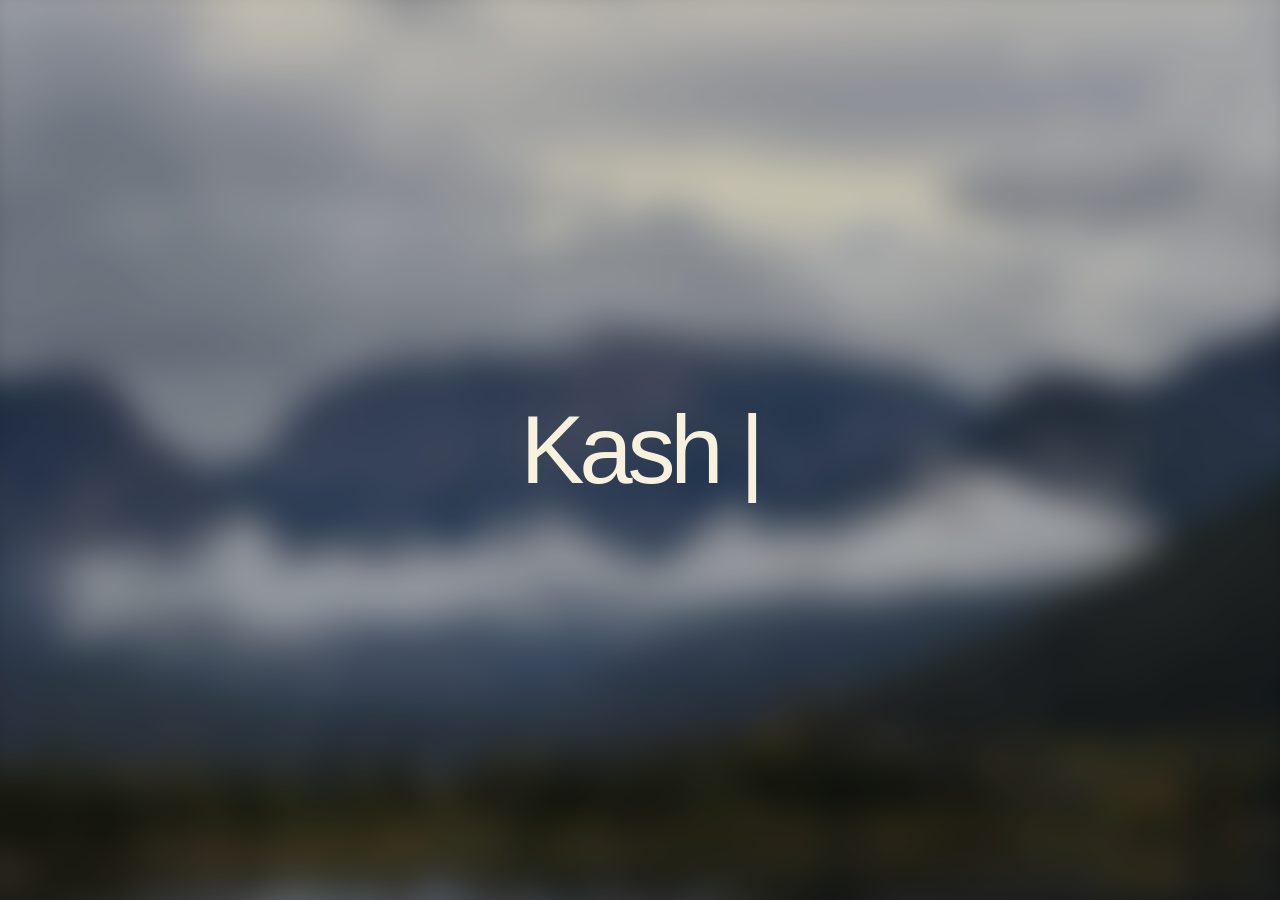
<file: index.html>
<!DOCTYPE html>
<html lang="en">
<head>
  <meta charset="UTF-8">
  <meta name="viewport" content="width=device-width, initial-scale=1.0">
  <link rel="stylesheet" href="css/homepage2.css">
  <link rel="icon" type="image/jpg" href="assetts/KPIcon.png">
  <title>Kash Projects</title>
</head>

<body>
<main class="hero">
  <div class="hero-background"></div>

  <div class="hero-overlay"></div>

  <section class="hero-content">

    <h1 id="hero-title">
      <span id="typewriter"></span>
      <span class="cursor">|</span>
    </h1>

    <div class="hero-info">

      <p class="location">
        Traise Cain
      </p>

      <p class="intro">
        Hello! I am a recent Computer Science graduate who enjoys
        working on various projects. Those projects are compiled
        onto this site for documentation and presentation purposes.
      </p>

      <p class="intro">
        My list of projects can be found
        <a href="/euttholb.github.io/projects/index.html">
          here!
        </a>
      </p>

      <p class="intro">
        Last Updated: September 2026
      </p>
    </div>
  </section>


  <div class="scroll-indicator">

    <svg class="scroll-circle" viewBox="0 0 120 120" aria-hidden="true">

      <defs>
        <path
          id="circlePath"
          d="
            M 60,60
            m -45,0
            a 45,45 0 1,1 90,0
            a 45,45 0 1,1 -90,0
          "
        />
      </defs>

      <text class="circle-text">
        <textPath href="#circlePath">
          Homepage v3.0 · Kash Projects ·
        </textPath>
      </text>

    </svg>

  </div>

</main>
<script src="js/homepage2.js"></script>
</body>
</html>
</file>
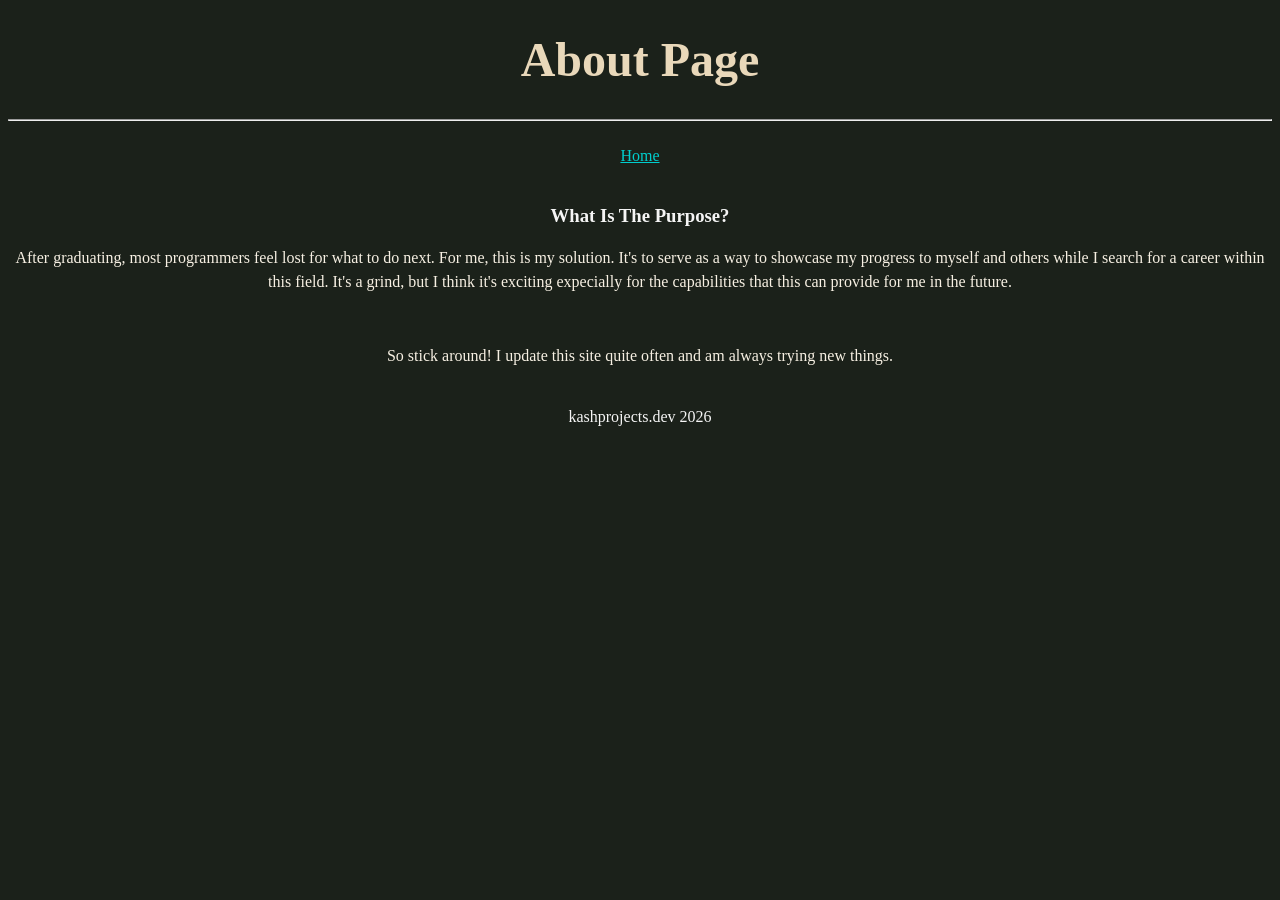
<file: about/index.html>
<!DOCTYPE html>
<html lang="en">
    <head>
        <meta charset="UTF-8">
        <meta name="viewport" content="width=device-width, initial-scale=1.0">
        <link rel="icon" type="image/jpg" href="../assetts/KPIcon.png">
        <link rel="stylesheet" href="../css/style.css">
        <title>Kash Projects | About</title>
    </head>

    <body id="homepage">
        <header>
            <h1> 
                About Page
            </h1>
        </header>
        <hr>
        <br>
        <nav>
            <a href="/euttholb.github.io/index.html"
               title="Back to homepage">
            Home
            </a>
        </nav>
        <main>
            <article id="aboutPost">
                <h3>What Is The Purpose?</h3>
                <p>After graduating, most programmers feel lost for what to do next. For me, this is my solution.
                    It's to serve as a way to showcase my progress to myself and others while I search for a career within this field. It's a grind, but I think it's exciting expecially
                    for the capabilities that this can provide for me in the future.
                </p>
                <br>
                <p>So stick around! I update this site quite often and am always trying new things.</p>
            </article>
        </main>

        <footer>kashprojects.dev 2026</footer>
    </body>
</html>
</file>
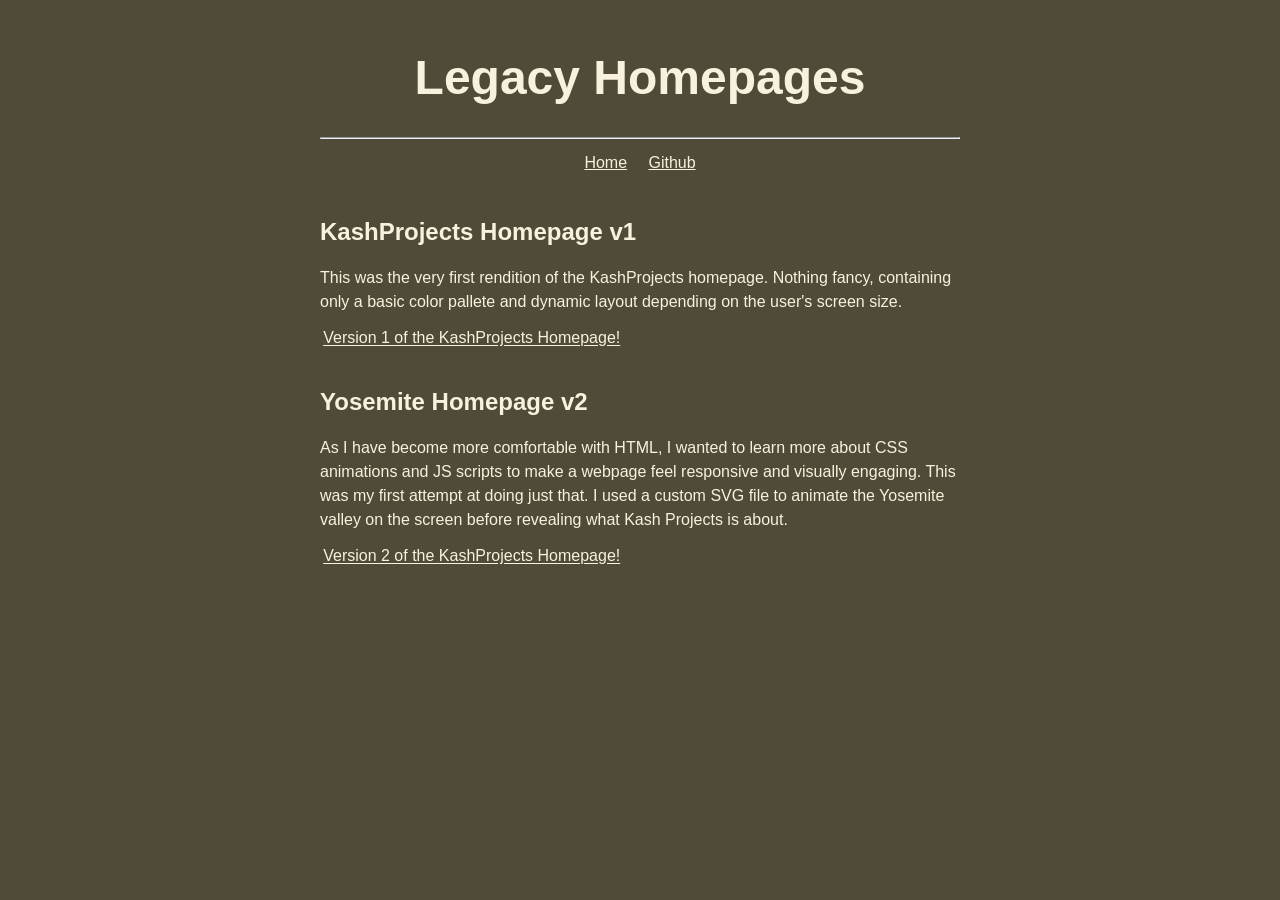
<file: devblog/index.html>
<!DOCTYPE html> 
<html lang="en">
<head>
    <meta charset="UTF-8">
    <meta name="viewport" content="width=device-width, initial-scale=1.0">
    <link rel="icon" type="image/jpg" href="../assetts/KPIcon.png">
    <link rel="stylesheet" href="../css/style1.css">
    <title>Legacy Homepages</title>
</head>

<body id="homePage">
    <header>
        <h1 style="text-align: center;">Legacy Homepages</h1>
    </header>
    <hr>
    <nav id="navBar">
        <a href="../index.html"
           title="Back to homepage">
        Home
        </a>
        <a href="https://github.com/Euttholb"
            title="Link to my Github">
        Github
        </a>
    </nav>

    <main>
        <div id="writingPost">
            <article>
                <h2>KashProjects Homepage v1</h2>
                <p>This was the very first rendition of the KashProjects homepage.
                   Nothing fancy, containing only a basic color pallete and dynamic
                   layout depending on the user's screen size. 
                </p>
                <a href="index(legacy).html"
                   title="version 1 of KashProjects">
                    Version 1 of the KashProjects Homepage!
                </a>
        </div>

        <div id="writingPost">
            <article>
                <h2>Yosemite Homepage v2</h2>
                <p>As I have become more comfortable with HTML, I wanted to learn more about CSS animations
                   and JS scripts to make a webpage feel responsive and visually engaging. This was my first attempt at doing just that. I used a custom SVG file to animate the
                   Yosemite valley on the screen before revealing what Kash Projects is about.
                </p>
                <a href="index(yosemite).html"
                    title="version 2 of KashProjects">
                    Version 2 of the KashProjects Homepage!
                </a>
            </article>
        </div>
    </main>
</body>
</file>
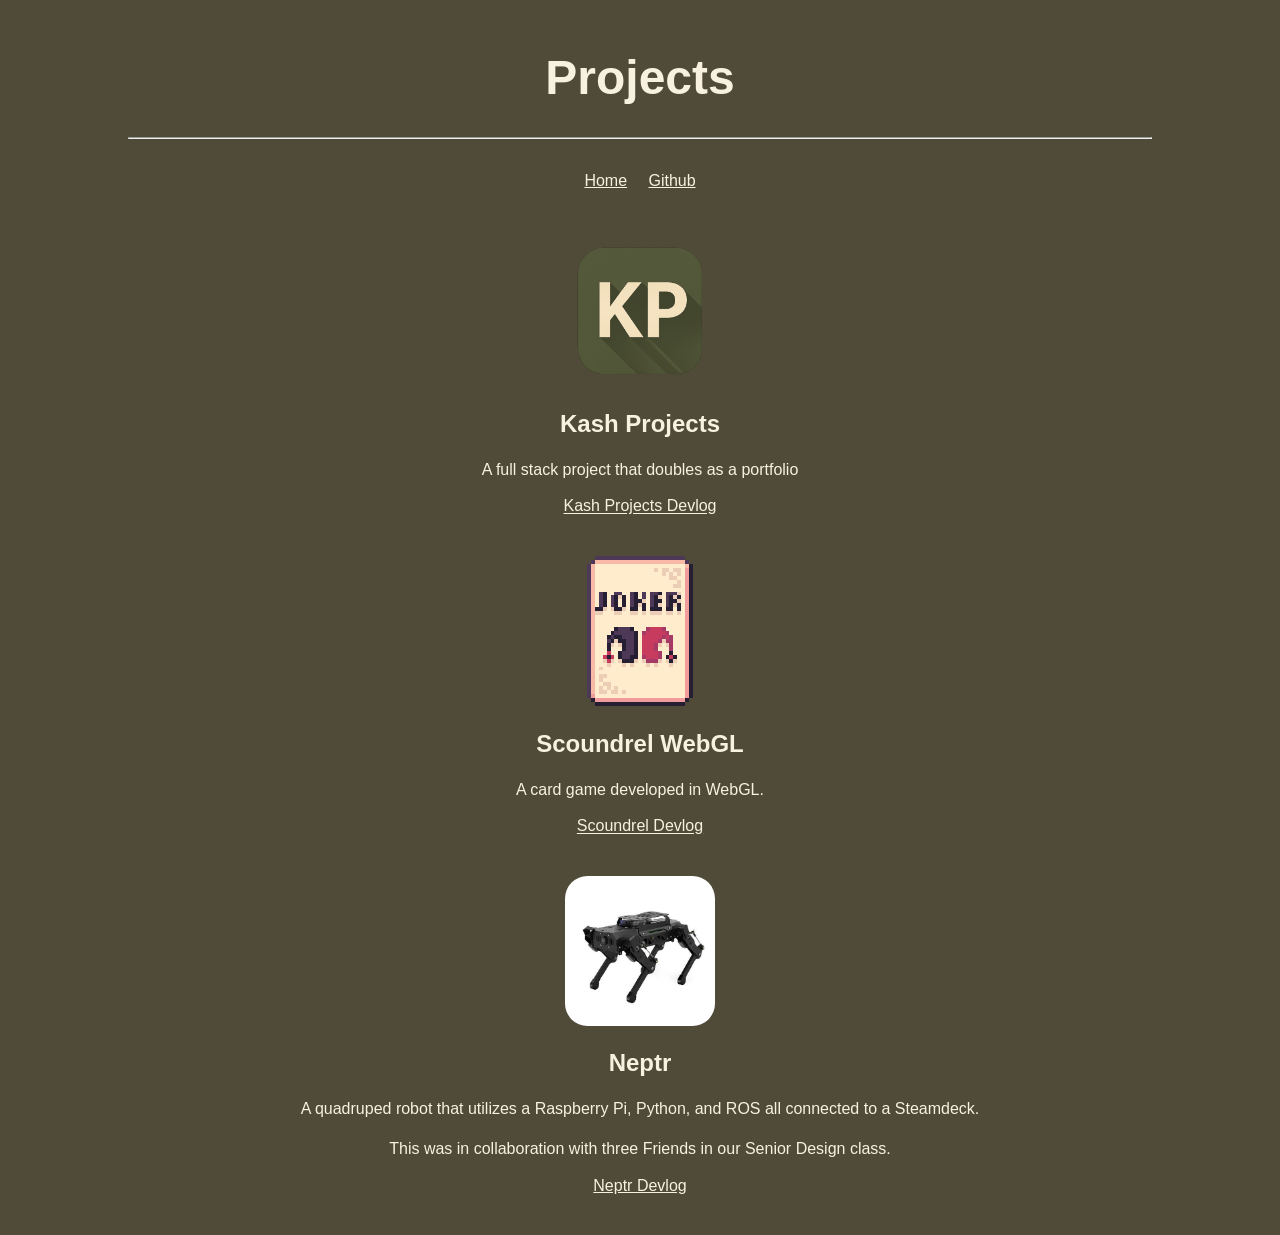
<file: projects/index.html>
<!DOCTYPE html> 
<html lang="en">
<head>
    <meta charset="UTF-8">
    <meta name="viewport" content="width=device-width, initial-scale=1.0">
    <link rel="icon" type="image/jpg" href="../assetts/KPIcon.png">
    <link rel="stylesheet" href="../css/style1.css">
    <title>Kash Projects | Project Page</title>
</head>

<body id="projectPage">
    <header>
        <h1 style="text-align: center;">Projects</h1>
    </header>
    <hr>
    <br>
    <nav id="navBar">
        <a href="/euttholb.github.io/index.html"
           title="Back to homepage">
        Home
        </a>
        <a href="https://github.com/Euttholb"
            title="Link to my Github">
        Github
        </a>
    </nav>

    <main>
        
        <article id="kashProjectsPost">
            <img src="../assetts/KPIcon.png" height="150px" id="kashIcon">
            <div>
                <h2>Kash Projects</h2>
                <p>A full stack project that doubles as a portfolio</p>
                <a href="kashProjects.html">
                    Kash Projects Devlog
                </a>
            </div>
        </article>

        <article id="scoundrelPost">
            <img src="../assetts/scoundrelIcon.png" height="150px" id="scoundrelIcon">
            <div>
                <h2>Scoundrel WebGL</h2>
                <p> A card game developed in WebGL.</p>
                <a href="scoundrelArticle.html">
                    Scoundrel Devlog
                </a>
            </div>
        </article>

        <article id="neptrPost">
            <img src="../assetts/puppypi.jpeg" height="150px" id="dogImg" style="border-radius: 15%;">
            <div>
                <h2>Neptr</h2>
                <p>A quadruped robot that utilizes a Raspberry Pi, Python, and ROS all connected to a Steamdeck.</p>
                <p>This was in collaboration with three Friends in our Senior Design class.</p>
                <a href="neptrArticle.html">
                    Neptr Devlog
                </a>
            </div>
        </article>
    </main>
</body>
</file>
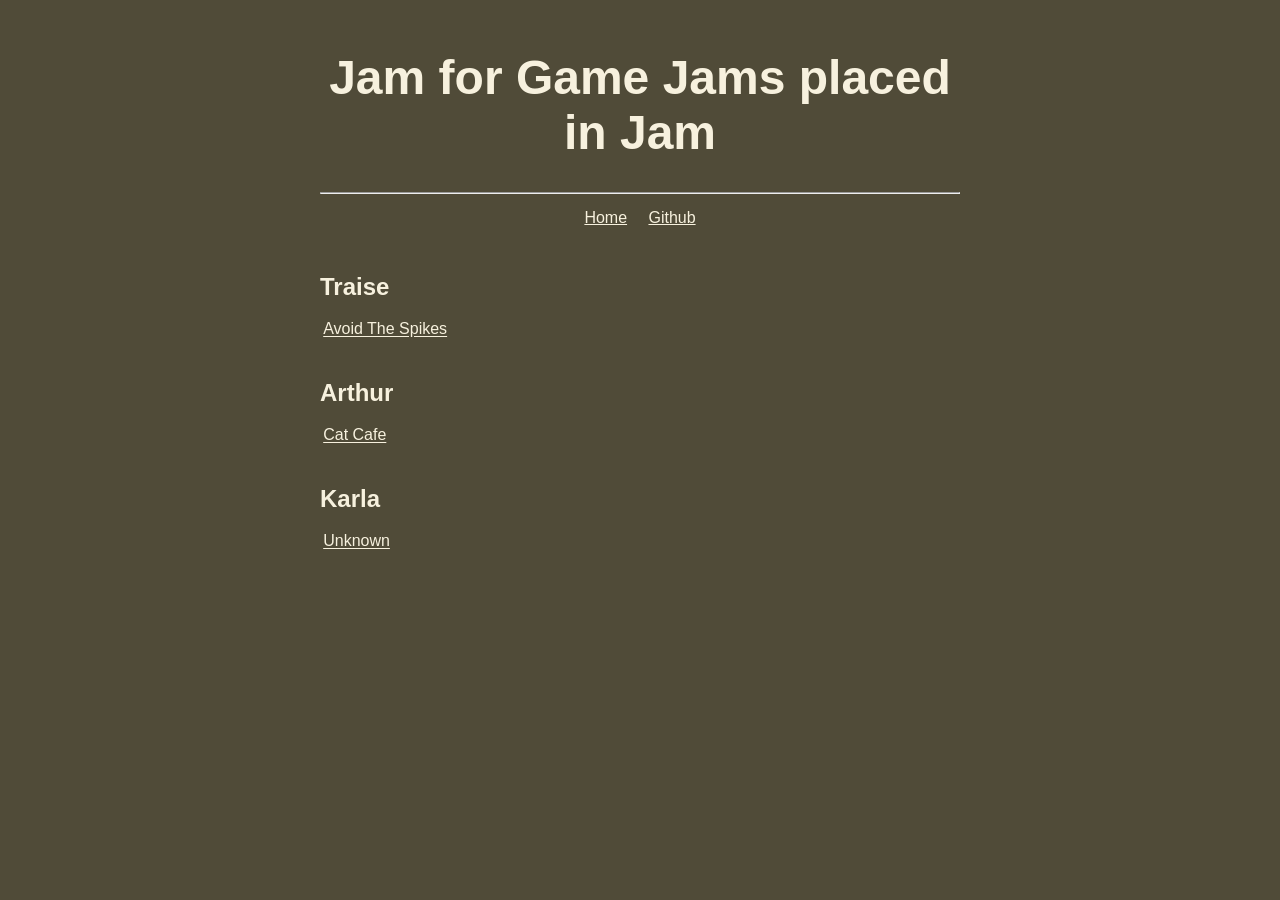
<file: devblog/game_jams/index.html>
<!DOCTYPE html> 
<html lang="en">
<head>
    <meta charset="UTF-8">
    <meta name="viewport" content="width=device-width, initial-scale=1.0">
    <link rel="icon" type="image/jpg" href="../assetts/KPIcon.png">
    <link rel="stylesheet" href="../../css/style1.css">
    <title>Test Page</title>
</head>

<body id="homePage">
    <header>
        <h1 style="text-align: center;">Jam for Game Jams placed in Jam </h1>
    </header>
    <hr>
    <nav id="navBar">
        <a href="../index.html"
           title="Back to homepage">
        Home
        </a>
        <a href="https://github.com/Euttholb"
            title="Link to my Github">
        Github
        </a>
    </nav>

    <main>
        <div id="writingPost">
            <article>
                <h2>Traise</h2>
                <a href="jam_spikes.html"
                   title="Traise Submission">
                     Avoid The Spikes
                </a>
        </div>
        <div id="writingPost">
            <article>
                <h2>Arthur</h2>
                <a href="cat_cafe.html"
                   title="Arthur Submission">
                     Cat Cafe
                </a>
        </div>
        <div id="writingPost">
            <article>
                <h2>Karla</h2>
                <a href="(gamename).html"
                   title="Karla Submission">
                     Unknown
                </a>
        </div>
    </main>
</body>
</file>
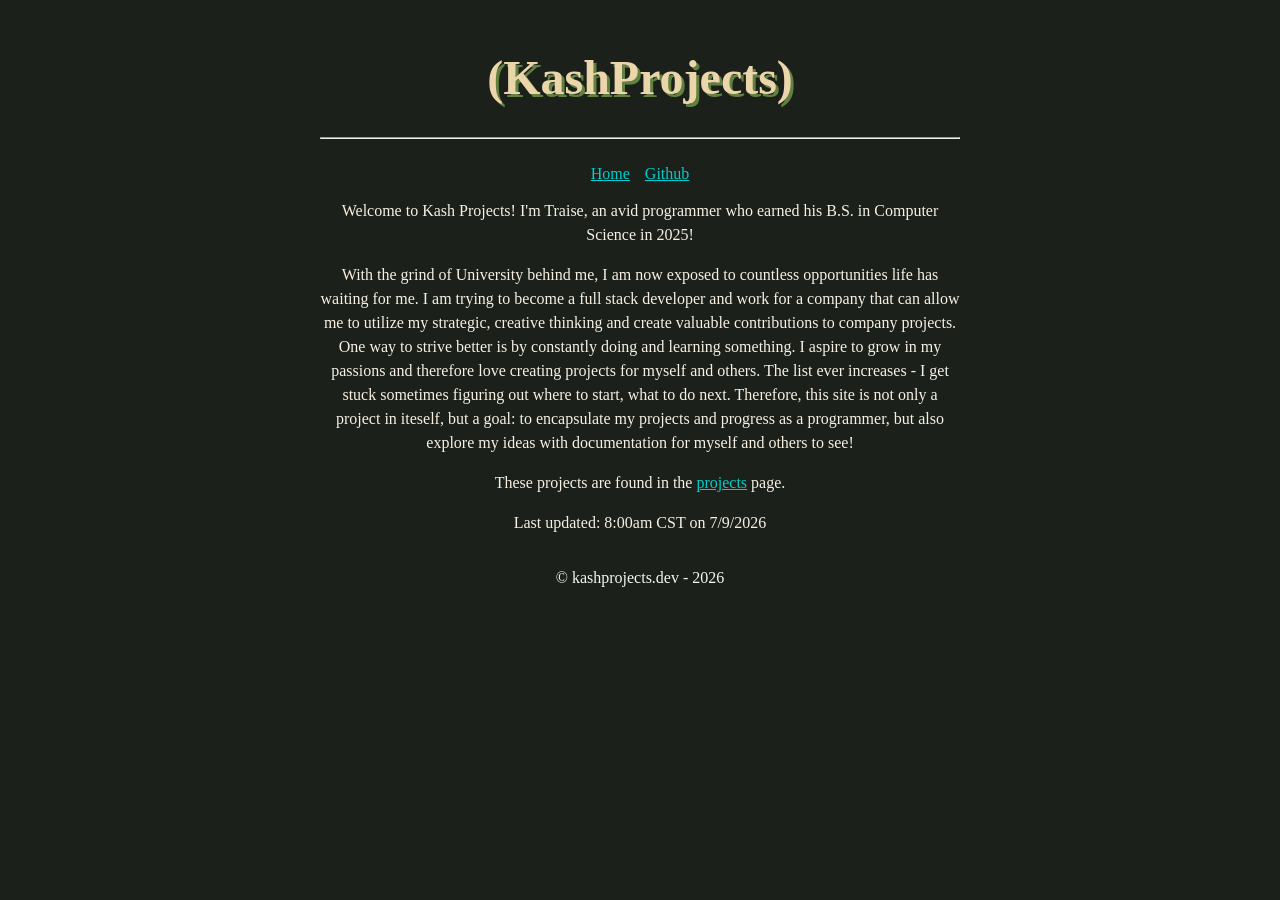
<file: devblog/index(legacy).html>
<!DOCTYPE html>
<html lang="en">
<head>
    <meta charset="UTF-8">
    <meta name="viewport" content="width=device-width, initial-scale=1.0">
    <link rel="icon" type="image/jpg" href="../assetts/KPIcon.png">
    <link rel="stylesheet" href="../css/legacyStyle.css">
    <title>Kash Projects</title>
</head>

<body id="homePage">
    <header>
        <h1 id="titlekash">(KashProjects)</h1>
    </header>

    <!-- img src="../assetts/dancecat.gif"
         style="width:100px;
                height:100px;
                text-align:center;">
    -->

    <hr> 
    <br>
    
    <nav id="navBar">
        <a href="../devblog/index.html"
            title="Back to the legacy homepage selection">
            Home
        </a>
        <a href="https://github.com/Euttholb"
            title="Link to my GitHub">
            Github
        </a>
    </nav>

    <main>
        <p> Welcome to Kash Projects! I'm Traise, an avid programmer who earned his B.S. in Computer Science in 2025!</p>
        <p> With the grind of University behind me, I am now exposed to countless opportunities life has waiting for me.
            I am trying to become a full stack developer and work for a company that can allow me to utilize my strategic, creative thinking and create valuable contributions to company projects.
            One way to strive better is by constantly doing and learning something. I aspire to grow in my passions and therefore love creating projects for myself and others.
            The list ever increases - I get stuck sometimes figuring out where to start, what to do next. 
            Therefore, this site is not only a project in iteself, but a goal: to encapsulate my projects and progress as a programmer, but also explore my ideas with documentation for myself and others to see!
            </p>
        <p>These projects are found in the <a href="../projects/index.html">projects</a> page.</p>
        <p> Last updated: 8:00am CST on 7/9/2026</p>
    </main>
    
    <br>
    <footer>
        &copy; kashprojects.dev - 2026
    </footer>
</body>
</html>
</file>
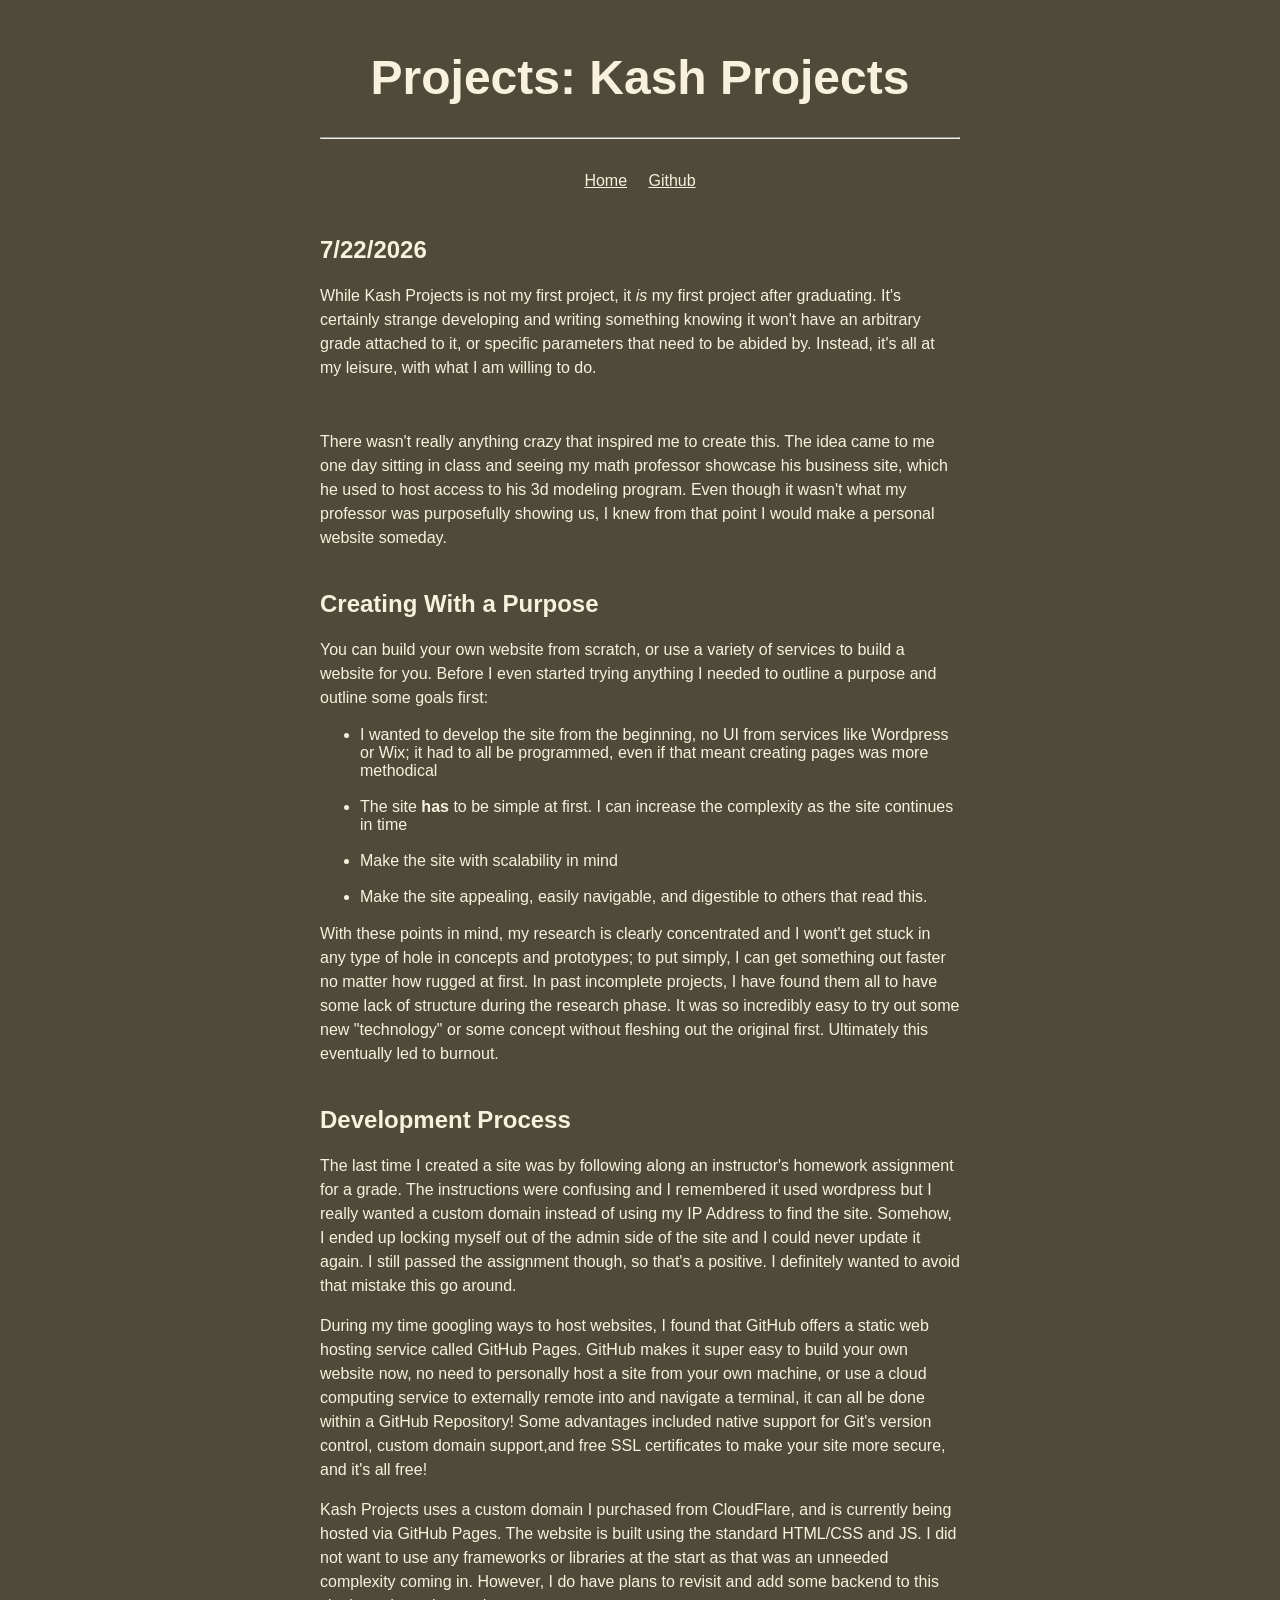
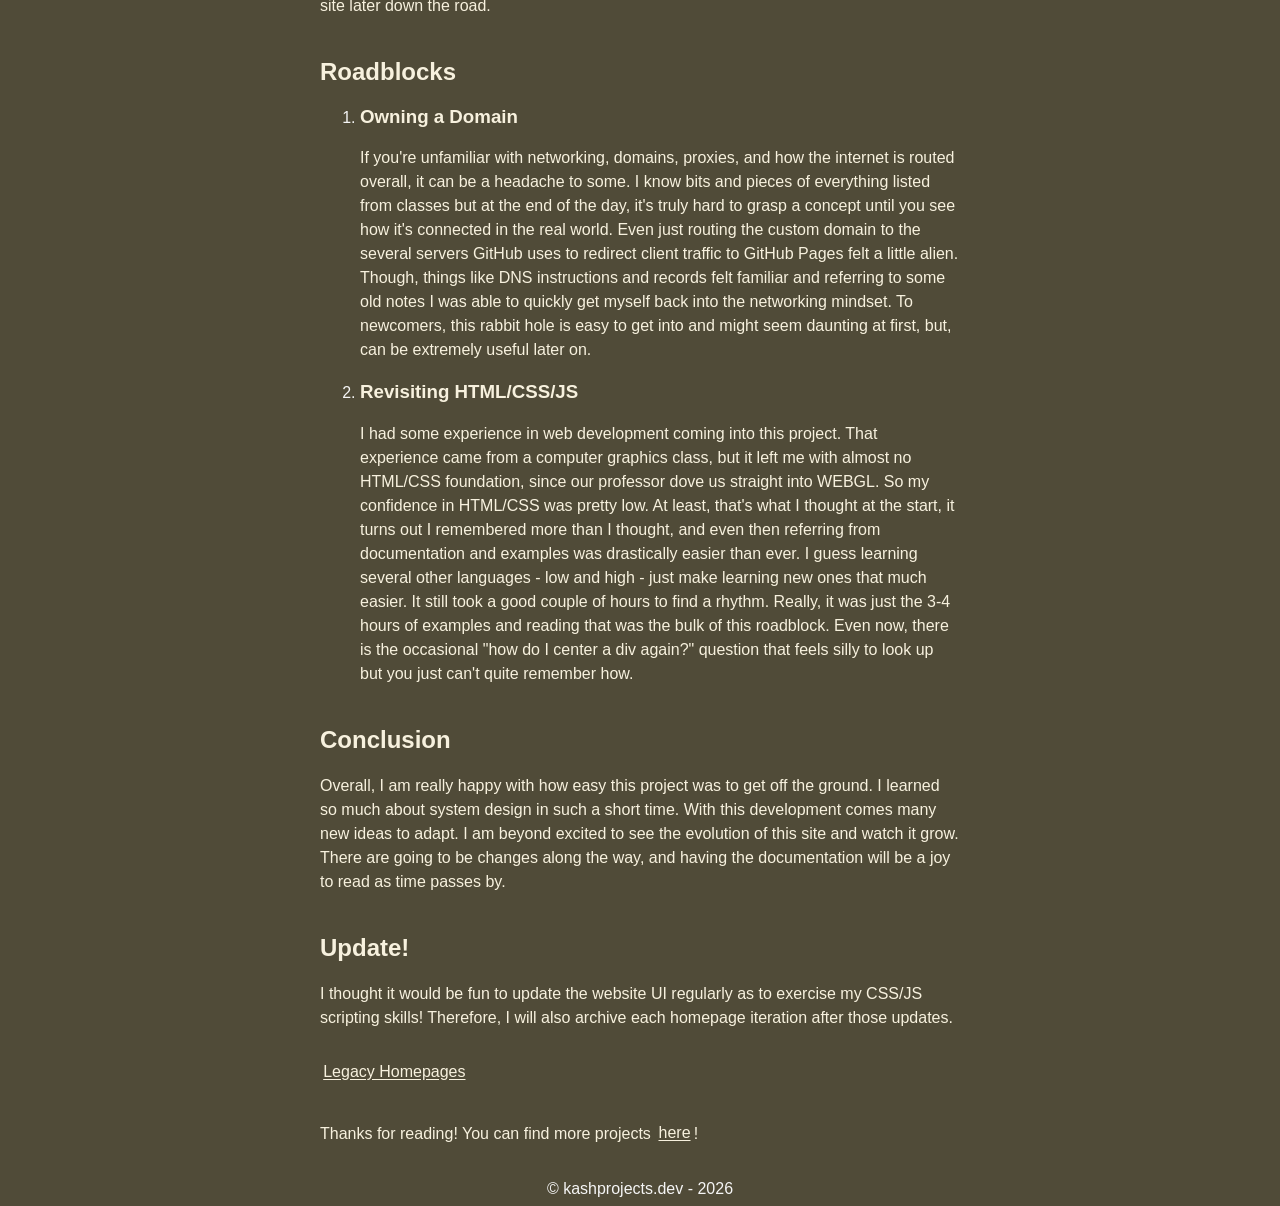
<file: projects/kashProjects.html>
<!DOCTYPE html> 
<html lang="en">
<head>
    <meta charset="UTF-8">
    <meta name="viewport" content="width=device-width, initial-scale=1.0">
    <link rel="icon" type="image/jpg" href="../assetts/KPIcon.png">
    <link rel="stylesheet" href="../css/style1.css">
    <title>Kash Projects | Kash Projects</title>
</head>

<body id="homePage">
    <header>
        <h1 style="text-align: center;">Projects: Kash Projects</h1>
    </header>
    <hr>
    <br>
    <nav id="navBar">
        <a href="/euttholb.github.io/index.html"
           title="Back to homepage">
        Home
        </a>
        <a href="https://github.com/Euttholb"
            title="Link to my Github">
        Github
        </a>
    </nav>

    <main>
        <div id="writingPost">
            <article>
                <h2>7/22/2026</h2>
                <p>While Kash Projects is not my first project, it <i>is</i> my first project after graduating. It's certainly strange developing and writing something knowing it won't have 
                an arbitrary grade attached to it, or specific parameters that need to be abided by. Instead, it's all at my leisure, with what I am willing to do.</p>
                <br>
                <p>There wasn't really anything crazy that inspired me to create this. The idea came to me one day sitting in class and seeing my math professor showcase his business site, which he used to host access to his 3d modeling program. 
                    Even though it wasn't what my professor was purposefully showing us, I knew from that point I would make a personal website someday.</p>
            </article>
            <article>
                <h2>Creating With a Purpose</h2>
                <p>You can build your own website from scratch, or use a variety of services to build a website for you.
                Before I even started trying anything I needed to outline a purpose and outline some goals first:</p>
                <ul>
                    <li>I wanted to develop the site from the beginning, no UI from services like Wordpress or Wix; it had to all be programmed, even if that meant creating pages was more methodical</li>
                    <br>
                    <li>The site <b>has</b> to be simple at first. I can increase the complexity as the site continues in time</li>
                    <br>
                    <li>Make the site with scalability in mind</li>
                    <br>
                    <li>Make the site appealing, easily navigable, and digestible to others that read this.</li>
                </ul>
                <p>
                With these points in mind, my research is clearly concentrated and I wont't get stuck in any type of hole in concepts and prototypes; to put simply, I can get something 
                out faster no matter how rugged at first. In past incomplete projects, I have found them all to have some lack of structure during the research phase. It was so incredibly 
                easy to try out some new "technology" or some concept without fleshing out the original first. Ultimately this eventually led to burnout.
                </p>
            </article>
            <article>
                <h2>Development Process</h2>
                <p>The last time I created a site was by following along an instructor's homework assignment for a grade. The instructions were confusing
                   and I remembered it used wordpress but I really wanted a custom domain instead of using my IP Address to find the site. Somehow, I ended up locking myself out of the
                   admin side of the site and I could never update it again. I still passed the assignment though, so that's a positive. I definitely wanted to avoid that mistake this go around.</p>
                <p>During my time googling ways to host websites, I found that GitHub offers a static web hosting service called GitHub Pages. GitHub makes it super easy to build your own website now,
                   no need to personally host a site from your own machine, or use a cloud computing service to externally remote into and navigate a terminal, it can all be done within a GitHub Repository!
                   Some advantages included native support for Git's version control, custom domain support,and free SSL certificates to make your site more secure, and it's all free!
                </p>
                <p>Kash Projects uses a custom domain I purchased from CloudFlare, and is currently being hosted via GitHub Pages. The website is built using the standard
                   HTML/CSS and JS. I did not want to use any frameworks or libraries at the start as that was an unneeded complexity coming in. However, I do have plans to revisit and add 
                   some backend to this site later down the road.
                </p>   
            </article>
            <article>
                <h2>Roadblocks</h2>
                <ol>
                    <li>
                        <h3>Owning a Domain</h3>
                        <p>If you're unfamiliar with networking, domains, proxies, and how the internet is routed overall, it can be a headache to some. I know bits and pieces of everything listed 
                           from classes but at the end of the day, it's truly hard to grasp a concept until you see how it's connected in the real world. Even just routing the custom domain to the several servers
                           GitHub uses to redirect client traffic to GitHub Pages felt a little alien. Though, things like DNS instructions and records felt familiar and referring to some old notes
                           I was able to quickly get myself back into the networking mindset. To newcomers, this rabbit hole is easy to get into and
                           might seem daunting at first, but, can be extremely useful later on. 
                        </p>
                    </li>
                    <li>
                        <h3>Revisiting HTML/CSS/JS</h3>
                        <p>I had some experience in web development coming into this project. That experience came from a computer graphics class, but it left me with almost no HTML/CSS foundation, since our professor dove us straight into WEBGL. 
                            So my confidence in HTML/CSS was pretty low. At least, that's what I thought at the start, it turns out I remembered more than I thought, and even then referring from documentation and examples was drastically easier than ever.
                            I guess learning several other languages - low and high - just make learning new ones that much easier. It still took a good couple of hours to find a rhythm.
                            Really, it was just the 3-4 hours of examples and reading that was the bulk of this roadblock. Even now, there is the occasional "how do I center a div again?" question that feels silly to look up but you just can't quite remember how.
                        </p>
                    </li>
                </ol>
            </article>
            <article>
                <h2>Conclusion</h2>
                <p>Overall, I am really happy with how easy this project was to get off the ground. I learned so much about system design in such a short time. With this development comes many new ideas to adapt.
                   I am beyond excited to see the evolution of this site and watch it grow. There are going to be 
                   changes along the way, and having the documentation will be a joy to read as time passes by.
                </p>
            </article>

            <article>
                <h2>Update!</h2>
                <p>I thought it would be fun to update the website UI regularly as to exercise my CSS/JS scripting skills!
                   Therefore, I will also archive each homepage iteration after those updates. 
                </p>
                <br>
                <a href="/euttholb.github.io/devblog/index.html">Legacy Homepages</a>
            </article>
            <p class="legacy_button">Thanks for reading! You can find more projects <a href="../projects/index.html">here</a>!</p>
        </div>

        <br>
        <footer>
        &copy; kashprojects.dev - 2026
        </footer>
    </main>
</body>
</file>
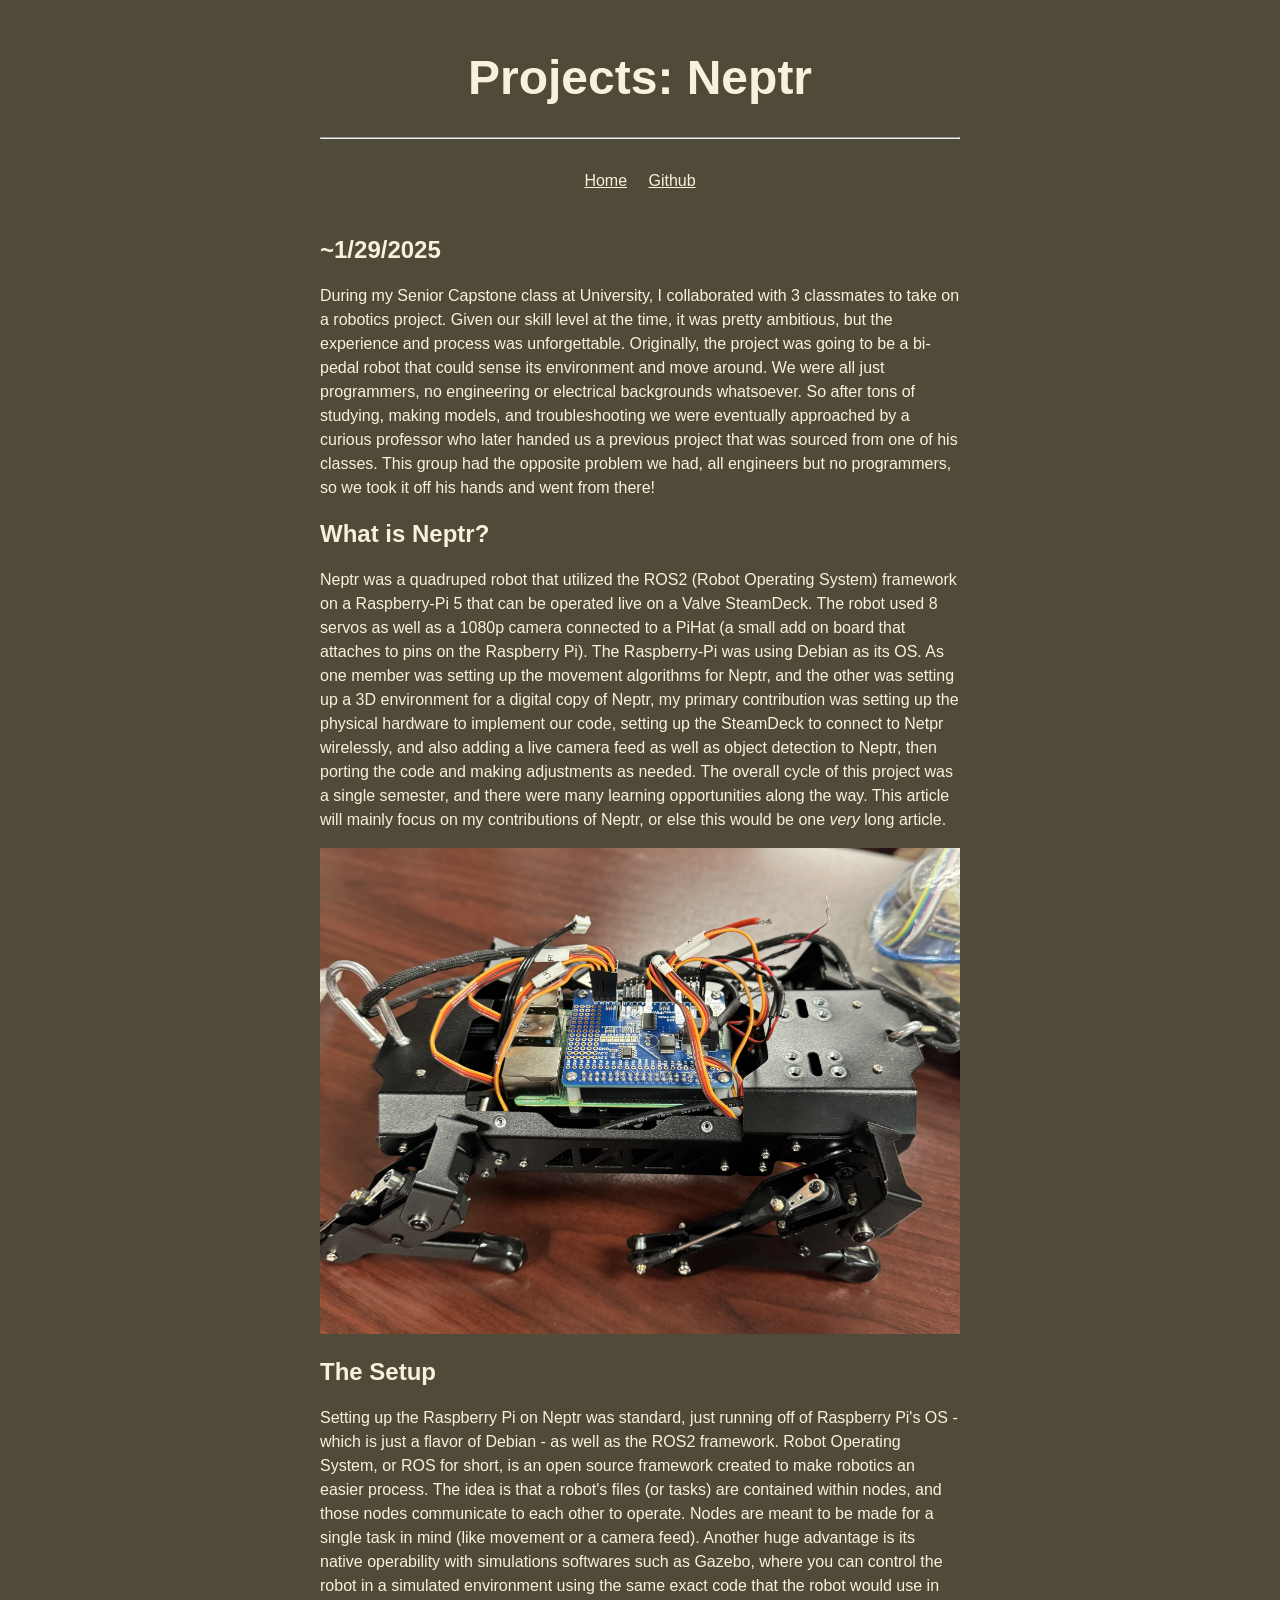
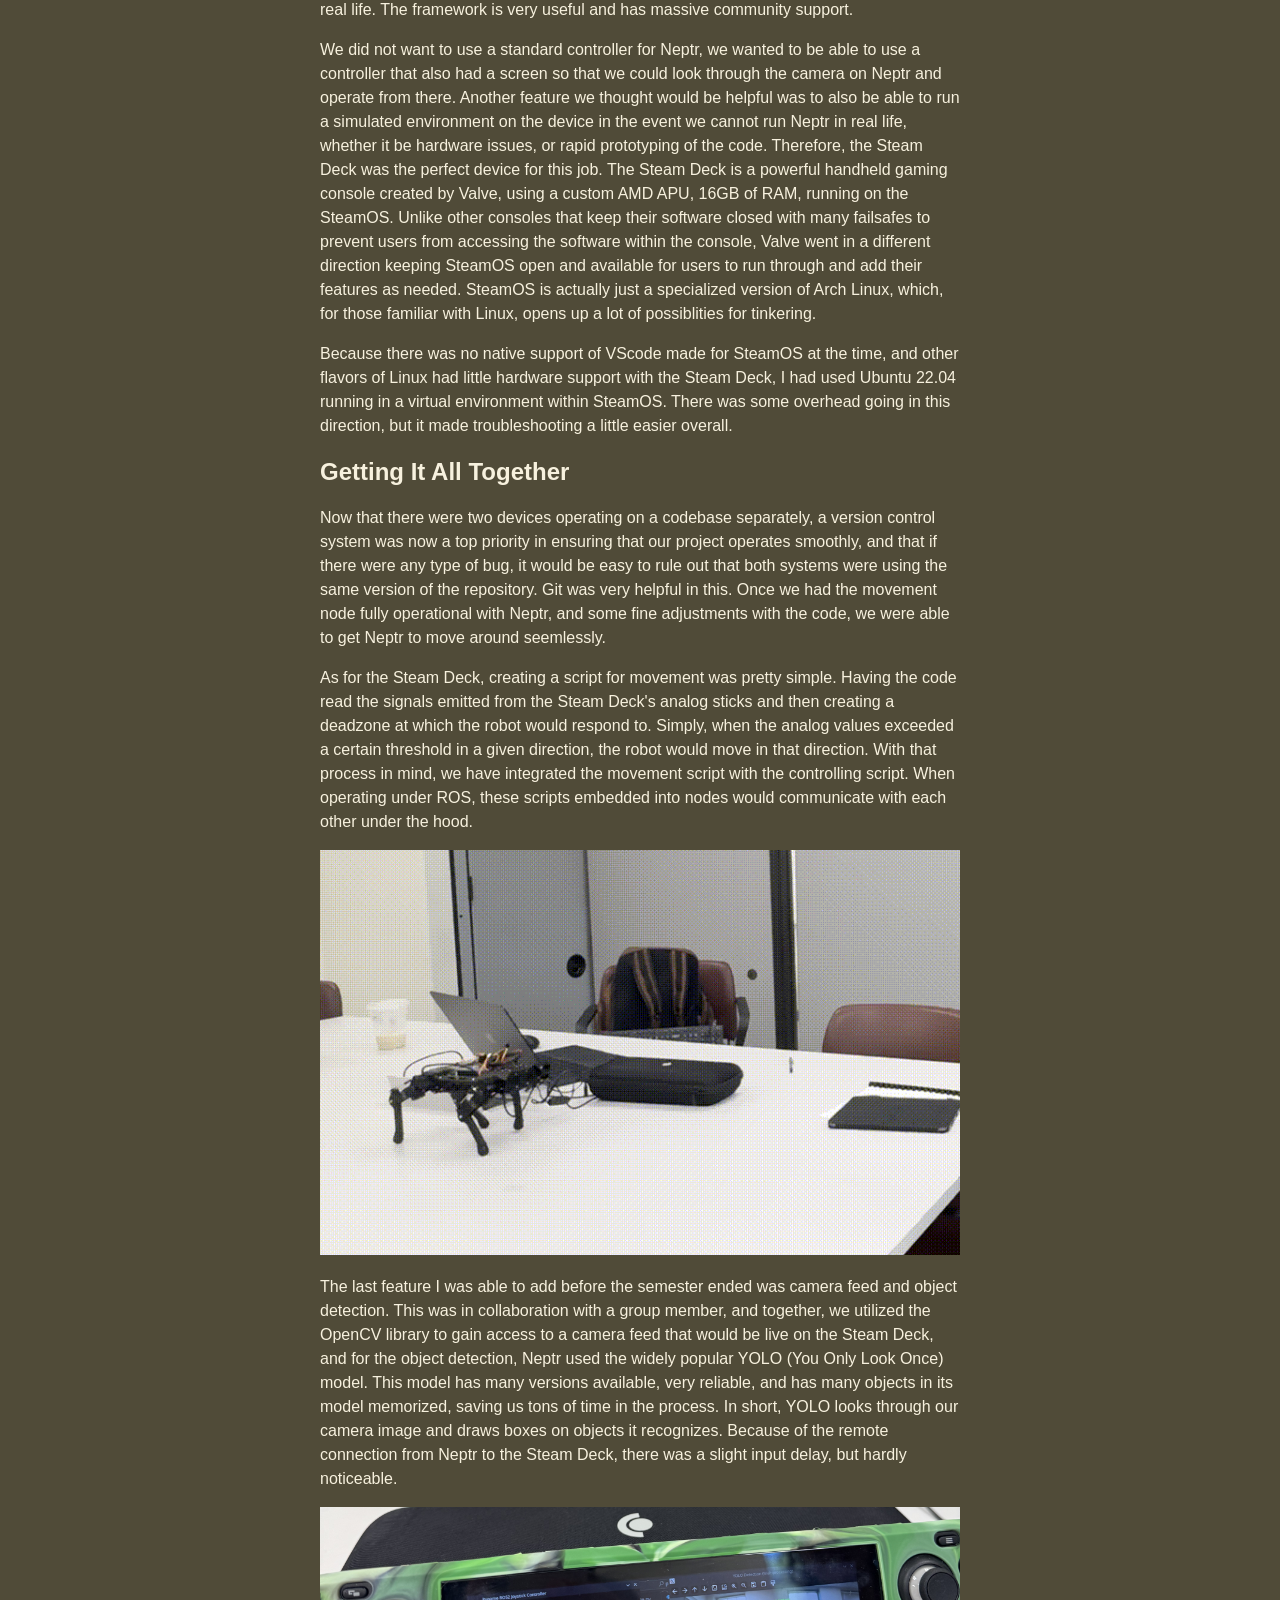
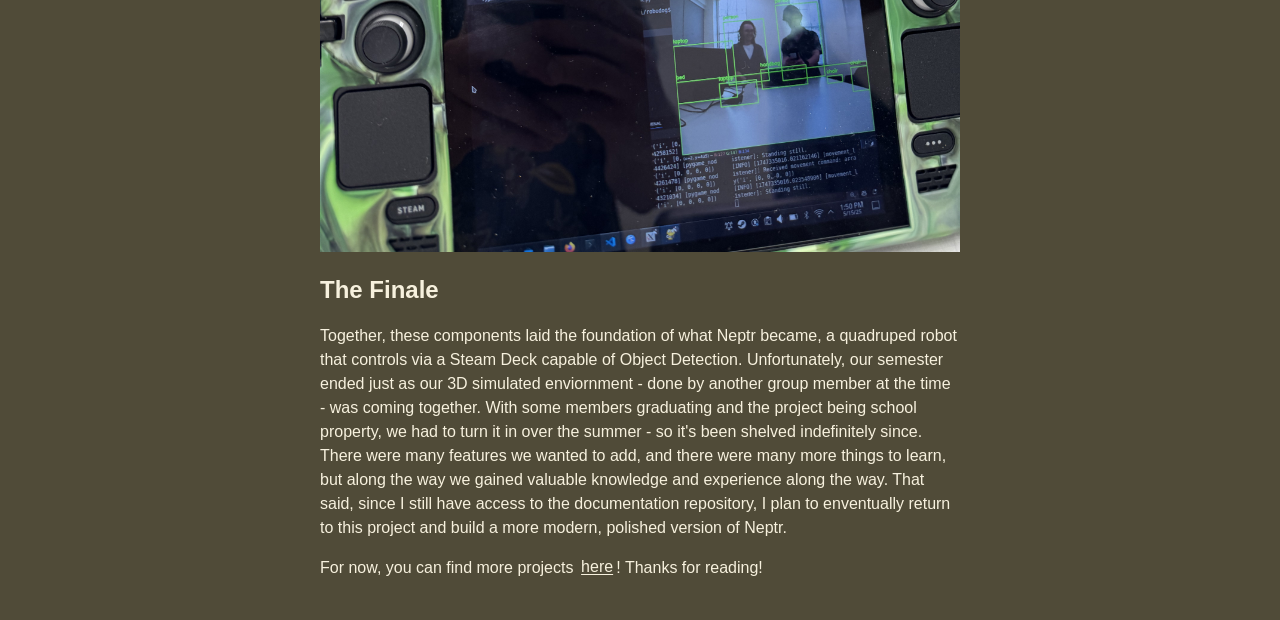
<file: projects/neptrArticle.html>
<!DOCTYPE html> 
<html lang="en">
<head>
    <meta charset="UTF-8">
    <meta name="viewport" content="width=device-width, initial-scale=1.0">
    <link rel="icon" type="image/jpg" href="../assetts/KPIcon.png">
    <link rel="stylesheet" href="../css/style1.css">
    <title>Kash Projects | Neptr</title>
</head>

<body id="homePage">
    <header>
        <h1 style="text-align: center;">Projects: Neptr</h1>
    </header>
    <hr>
    <br>
    <nav id="navBar"id>
        <a href="/euttholb.github.io/index.html"
           title="Back to homepage">
        Home
        </a>
        <a href="https://github.com/Euttholb"
            title="Link to my Github">
        Github
        </a>
    </nav>

    <main>
        <div id="writingPost">
            <article>
                <h2>~1/29/2025</h2>
                <p>
                    During my Senior Capstone class at University, I collaborated with 3 classmates to take on a robotics project.
                   Given our skill level at the time, it was pretty ambitious, but the experience and process was unforgettable.
                   Originally, the project was going to be a bi-pedal robot that could sense its environment and move around.
                   We were all just programmers, no engineering or electrical backgrounds whatsoever. So after tons of studying, making models, and troubleshooting we were
                   eventually approached by a curious professor who later handed us a previous project that was sourced from one of his classes. This group had the opposite problem we had,
                   all engineers but no programmers, so we took it off his hands and went from there!
                </p>
                <h2>What is Neptr?</h2>
                <p>
                    Neptr was a quadruped robot that utilized the ROS2 (Robot Operating System) framework on a Raspberry-Pi 5 that can be operated live on a Valve SteamDeck.
                    The robot used 8 servos as well as a 1080p camera connected to a PiHat (a small add on board that attaches to pins on the Raspberry Pi). The Raspberry-Pi was using Debian as its OS. As one member was setting up the movement algorithms for Neptr, and the other was
                    setting up a 3D environment for a digital copy of Neptr, my primary contribution was setting up the physical hardware to implement our code, setting up the SteamDeck to connect to Netpr wirelessly,
                    and also adding a live camera feed as well as object detection to Neptr, then porting the code and making adjustments as needed. The overall cycle of this project was a single semester, and there were many learning 
                    opportunities along the way. This article will mainly focus on my contributions of Neptr, or else this would be one <i>very</i> long article.
                </p>
                <img src="../assetts/neptr_first.png" alt="The state of Neptr when we received it" class="sampleImage">
                <h2>The Setup</h2>
                <p>
                    Setting up the Raspberry Pi on Neptr was standard, just running off of Raspberry Pi's OS - which is just a flavor of Debian - as well as the ROS2 framework. Robot Operating System, or ROS for short,
                    is an open source framework created to make robotics an easier process. The idea is that a robot's files (or tasks) are contained within nodes, and those nodes communicate to each other to operate.
                    Nodes are meant to be made for a single task in mind (like movement or a camera feed). Another huge advantage is its native operability with simulations softwares such as Gazebo, where you can control the robot in a simulated environment
                    using the same exact code that the robot would use in real life. The framework is very useful and has massive community support.
                </p>
                <p>
                    We did not want to use a standard controller for Neptr, we wanted to be able to use a controller that also had a screen so that we could look through 
                    the camera on Neptr and operate from there. Another feature we thought would be helpful was to also be able to run a simulated environment on the device in the event
                    we cannot run Neptr in real life, whether it be hardware issues, or rapid prototyping of the code. Therefore, the Steam Deck was the perfect device for this job.
                    The Steam Deck is a powerful handheld gaming console created by Valve, using a custom AMD APU, 16GB of RAM, running on the SteamOS. Unlike other consoles that keep their software closed with many failsafes
                    to prevent users from accessing the software within the console, Valve went in a different direction keeping SteamOS open and available for users to run through and add their features as needed. SteamOS is actually just
                    a specialized version of Arch Linux, which, for those familiar with Linux, opens up a lot of possiblities for tinkering. 
                </p>
                <p>
                    Because there was no native support of VScode made for SteamOS at the time, and other flavors of Linux had little hardware support with the Steam Deck, I had used Ubuntu 22.04 running in a virtual environment within SteamOS.
                    There was some overhead going in this direction, but it made troubleshooting a little easier overall. 
                </p>
                <h2>Getting It All Together</h2>
                <p>
                    Now that there were two devices operating on a codebase separately, a version control system was now a top priority in ensuring that our project operates smoothly, and that if there were any type of bug, it would be easy to rule out
                    that both systems were using the same version of the repository. Git was very helpful in this. Once we had the movement node fully operational with Neptr, and some fine adjustments with the code, we were able to get Neptr to move around seemlessly. 
                </p>
                <p>
                    As for the Steam Deck, creating a script for movement was pretty simple. Having the code read the signals emitted from the Steam Deck's analog sticks and then creating a deadzone at which the robot would respond to. Simply, when the analog values
                    exceeded a certain threshold in a given direction, the robot would move in that direction. With that process in mind, we have integrated the movement script with the controlling script. When operating under ROS, these scripts embedded into nodes
                    would communicate with each other under the hood. 
                </p>
                <img src="../assetts/Neptr_move.gif" alt="How Neptr moving across a table" class="sampleImage">
                <p>
                    The last feature I was able to add before the semester ended was camera feed and object detection. This was in collaboration with a group member, and together, we utilized the OpenCV library to gain access to a camera feed that would be live
                    on the Steam Deck, and for the object detection, Neptr used the widely popular YOLO (You Only Look Once) model. This model has many versions available, very reliable, and has many objects in its model memorized, saving us tons of time in the process.
                    In short, YOLO looks through our camera image and draws boxes on objects it recognizes.
                    Because of the remote connection from Neptr to the Steam Deck, there was a slight input delay, but hardly noticeable. 
                </p>
                <img src="../assetts/steam_deck.png" alt="The Steam Deck with the object detection window showing" class="sampleImage">
                <h2>The Finale</h2>
                <p>
                    Together, these components laid the foundation of what Neptr became, a quadruped robot that controls via a Steam Deck capable of Object Detection. Unfortunately, our semester ended just as our 3D simulated enviornment - done by another group member at the time - was coming together. 
                    With some members graduating and the project being school property, we had to turn it in over the summer - so it's been shelved indefinitely since.  
                    There were many features we wanted to add, and there were many more things to learn, but along the way we gained valuable knowledge and experience
                    along the way. That said, since I still have access to the documentation  repository, I plan to enventually return to this project and build a more modern, polished version of Neptr.
                </p>
                <p> For now, you can find more projects <a href="../projects/index.html">here</a>! Thanks for reading!</p>
            </article>
        </div>
    </main>
</body>
</file>
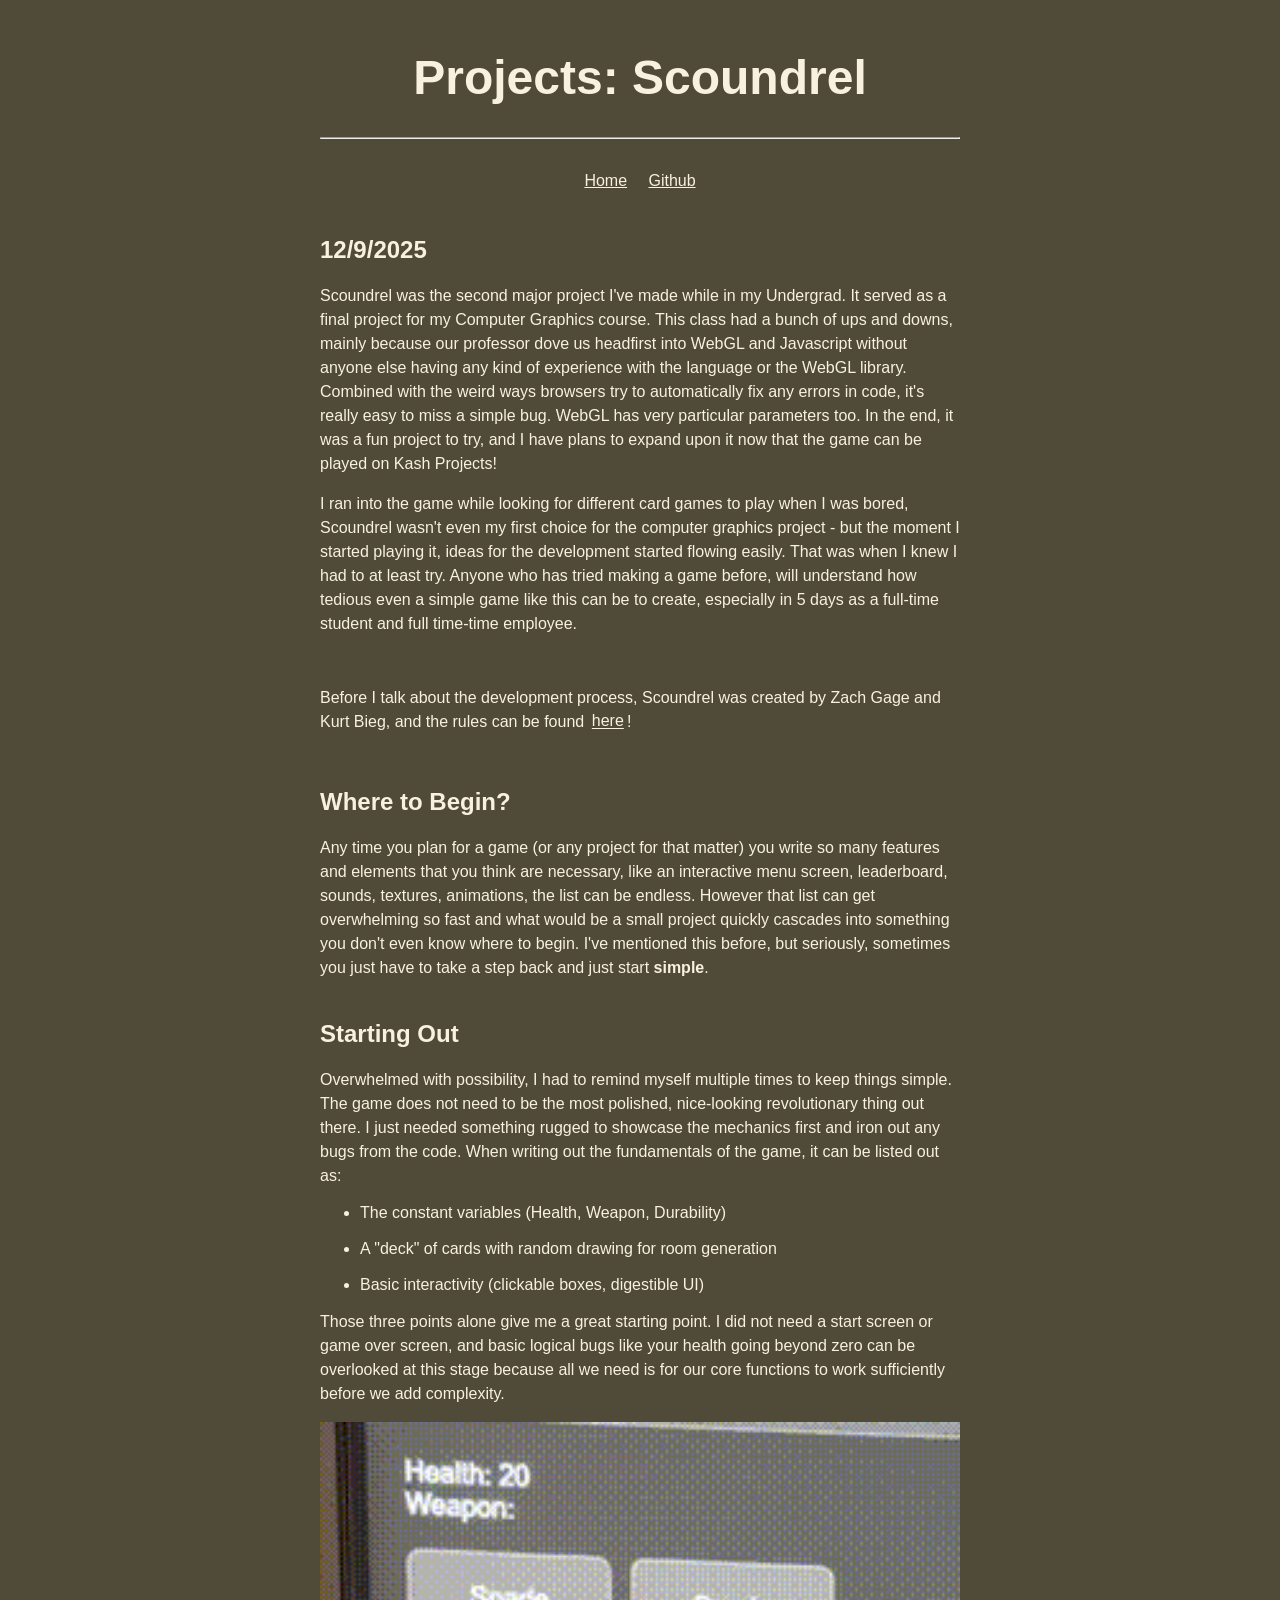
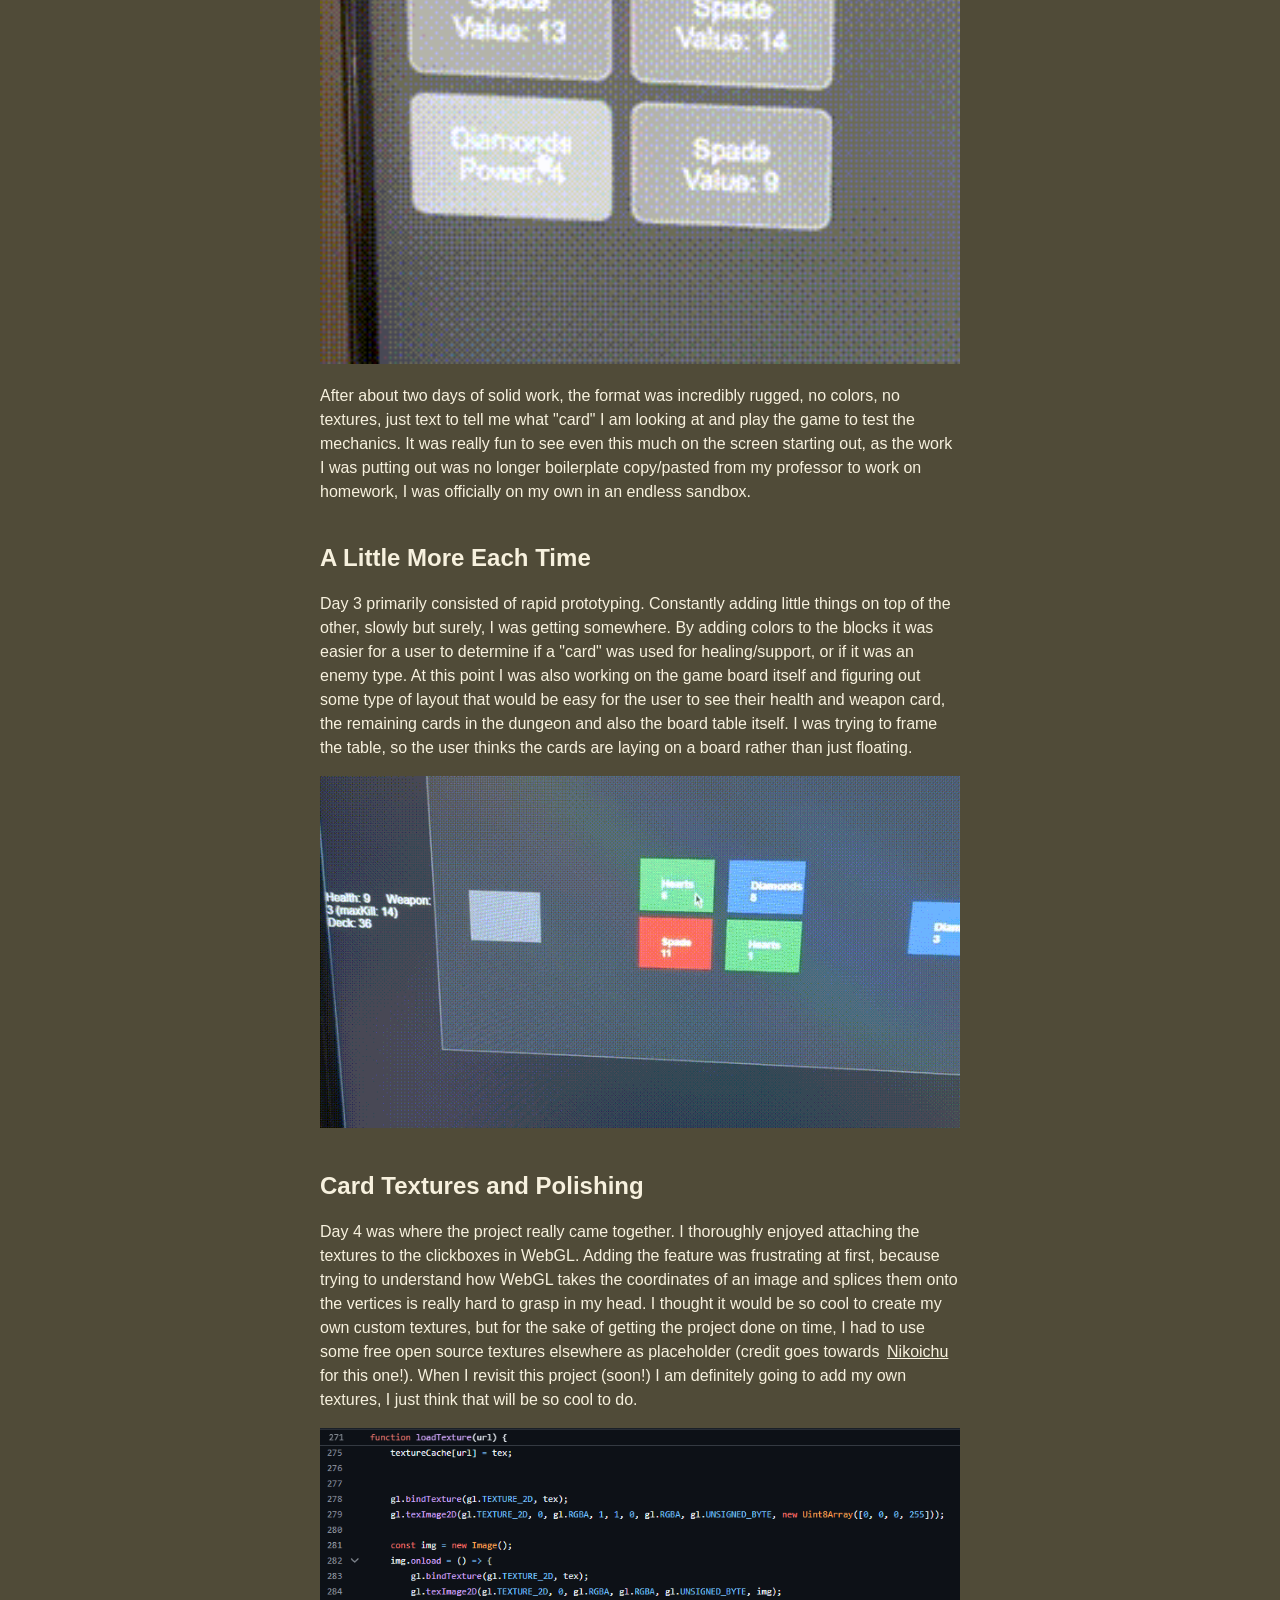
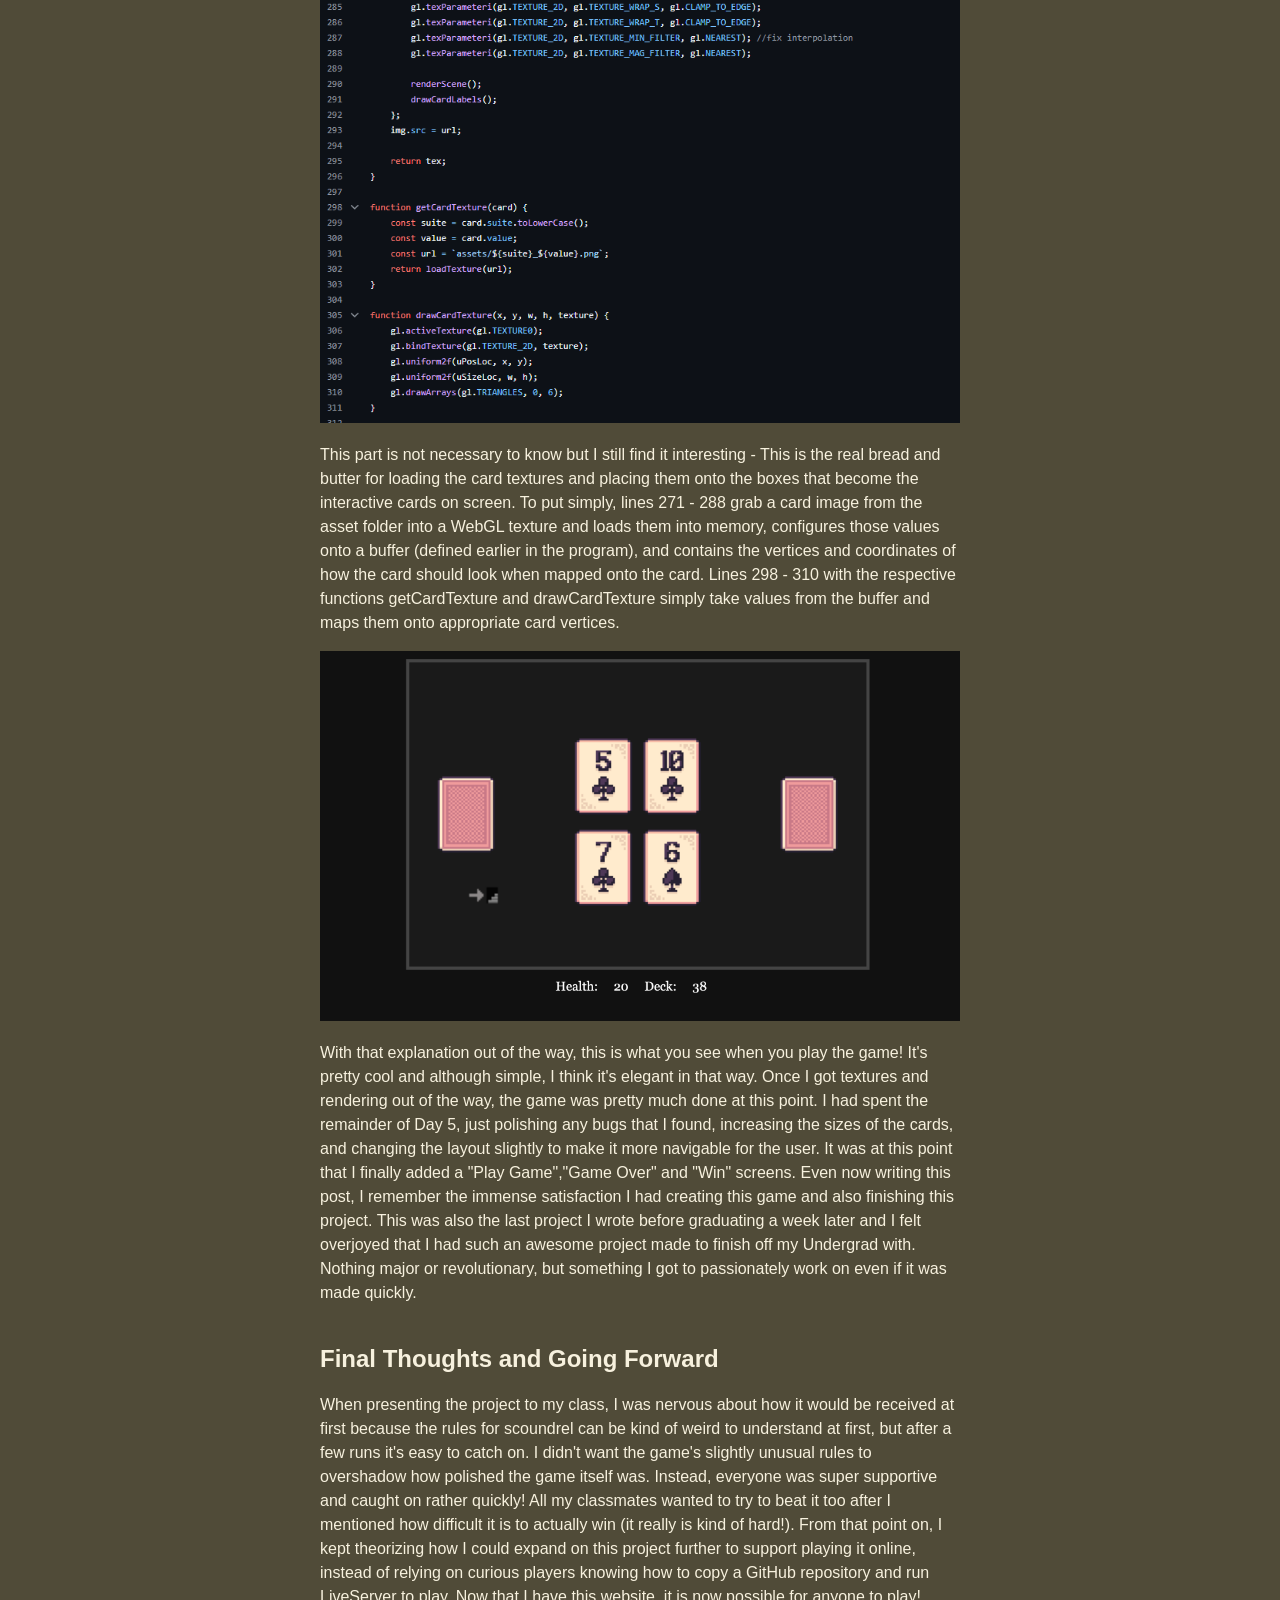
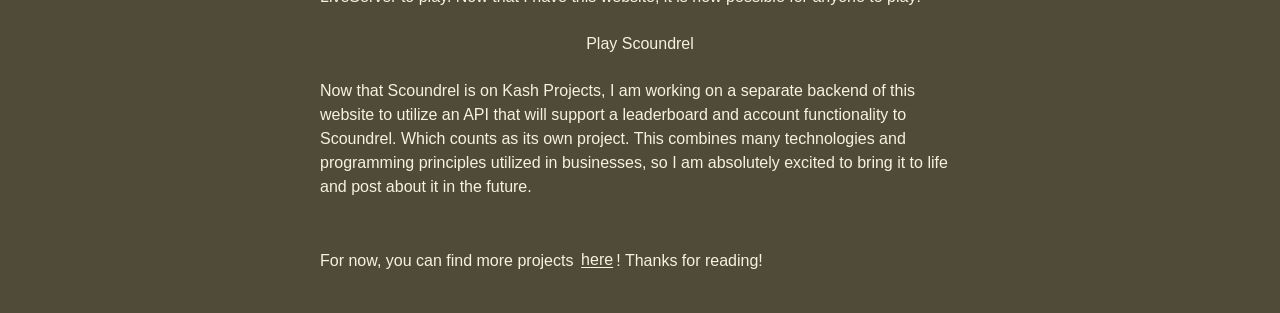
<file: projects/scoundrelArticle.html>
<!DOCTYPE html> 
<html lang="en">
<head>
    <meta charset="UTF-8">
    <meta name="viewport" content="width=device-width, initial-scale=1.0">
    <link rel="icon" type="image/jpg" href="../assetts/KPIcon.png">
    <link rel="stylesheet" href="../css/style1.css">
    <title>Kash Projects | Scoundrel</title>
</head>

<body id="homePage">
    <header>
        <h1 style="text-align: center;">Projects: Scoundrel</h1>
    </header>
    <hr>
    <br>
    <nav id="navBar">
        <a href="/euttholb.github.io/index.html"
           title="Back to homepage">
        Home
        </a>
        <a href="https://github.com/Euttholb"
            title="Link to my Github">
        Github
        </a>
    </nav>

    <main>
        <div id="writingPost">
            <article>
                <h2>12/9/2025</h2>
                <p>Scoundrel was the second major project I've made while in my Undergrad. It served as a final project for my
                   Computer Graphics course. This class had a bunch of ups and downs, mainly because our professor dove us headfirst into WebGL and Javascript
                   without anyone else having any kind of experience with the language or the WebGL library. Combined with the weird ways browsers try to automatically 
                   fix any errors in code, it's really easy to miss a simple bug. WebGL has very particular parameters too. In the end, it was a fun project to try, and I have plans
                   to expand upon it now that the game can be played on Kash Projects!</p>
                
                <p>I ran into the game while looking for different card games to play when I was bored, Scoundrel wasn't even my first choice for the computer graphics project - but the moment I started playing it, ideas for the development started flowing easily. 
                   That was when I knew I had to at least try. Anyone who has tried making a game before, will understand how tedious even a simple game like this can be to create, especially in 5 days as a full-time student and full time-time employee.
                </p>
                <br>
                <p>Before I talk about the development process, 
                   Scoundrel was created by Zach Gage and Kurt Bieg, and the rules can be found <a href="http://stfj.net/art/2011/Scoundrel.pdf"> here</a>!
                </p>
                <br>
                <h2>Where to Begin?</h2>
                <p>
                    Any time you plan for a game (or any project for that matter) you write so many features and elements that you think are necessary, like an interactive menu screen, leaderboard, sounds, 
                    textures, animations, the list can be endless. However that list can get overwhelming so fast and what would be a small project quickly cascades into something you don't even know where to
                    begin. I've mentioned this before, but seriously, sometimes you just have to take a step back and just start <b>simple</b>.  
                </p>
            </article>
                
            <article>
                <h2>Starting Out</h2>
                <p> Overwhelmed with possibility, I had to remind myself multiple times to keep things simple. The game does not need to be the most polished, nice-looking revolutionary thing out there. I just needed
                    something rugged to showcase the mechanics first and iron out any bugs from the code. When writing out the fundamentals of the game, it can be listed out as:
                </p>
                <ul>
                    <li>The constant variables (Health, Weapon, Durability)</li>
                    <br>
                    <li>A "deck" of cards with random drawing for room generation</li>
                    <br>
                    <li>Basic interactivity (clickable boxes, digestible UI)</li>    
                </ul>
                <p>Those three points alone give me a great starting point. I did not need a start screen or game over screen, and basic logical bugs like your health going beyond zero
                    can be overlooked at this stage because all we need is for our core functions to work sufficiently before we add complexity. 
                </p>
                <img src="../assetts/scoundrelClip1.gif" alt="The first rugged iteration of Scoundrel" 
                    class="sampleImage">
                <p>After about two days of solid work, the format was incredibly rugged, no colors, no textures, just text to tell me what "card" I am looking at
                   and play the game to test the mechanics. It was really fun to see even this much on the screen starting out, as the work I was putting out
                   was no longer boilerplate copy/pasted from my professor to work on homework, I was officially on my own in an endless sandbox.
                </p>
            </article>

            <article>
                <h2>A Little More Each Time</h2>
                <p>Day 3 primarily consisted of rapid prototyping. Constantly adding little things on top of the other, slowly but surely, I was getting somewhere. By adding colors to the blocks it was easier 
                    for a user to determine if a "card" was used for healing/support, or if it was an enemy type. At this point I was also working on the game board itself and figuring out some type of layout that would be
                    easy for the user to see their health and weapon card, the remaining cards in the dungeon and also the board table itself. I was trying to frame the table, so the user thinks the cards are laying on a board rather than
                    just floating. 
                </p>
                <img src="../assetts/scoundrelClip2.gif" alt="Layout and logic testing" 
                    class="sampleImage">
            </article>

            <article>
                <h2>Card Textures and Polishing</h2>
                <p>Day 4 was where the project really came together. I thoroughly enjoyed attaching the textures to the clickboxes in WebGL. Adding the feature was frustrating at first, because trying to understand how WebGL 
                   takes the coordinates of an image and splices them onto the vertices is really hard to grasp in my head. I thought it would be so cool to create my own custom textures, but for the sake of getting
                   the project done on time, I had to use some free open source textures elsewhere as placeholder (credit goes towards <a href="https://nikoichu.itch.io/pixel-cards-free">Nikoichu</a> for this one!). When I revisit this project
                   (soon!) I am definitely going to add my own textures, I just think that will be so cool to do.
                </p>
                <img src="../assetts/scoundrelScreenshot.png" alt="Snippet of source code for graphics rendering"
                    class="sampleImage">

                <p>This part is not necessary to know but I still find it interesting - This is the real bread and butter for loading the card textures and placing them onto the boxes that become the interactive cards on screen.
                   To put simply, lines 271 - 288 grab a card image from the asset folder into a WebGL texture and loads them into memory, configures those values onto a buffer (defined earlier in the program), 
                   and contains the vertices and coordinates of how the card should look when mapped onto the card. Lines 298 - 310 with the respective functions getCardTexture and drawCardTexture simply take values from the buffer
                   and maps them onto appropriate card vertices. 
                </p>
                <img src="../assetts/scoundrelFinal.png" alt="Almost done!" 
                     class="sampleImage">
                <p> With that explanation out of the way, this is what you see when you play the game! It's pretty cool and although simple, I think it's elegant in that way. Once I got textures and rendering out of the way, the game 
                    was pretty much done at this point. I had spent the remainder of Day 5, just polishing any bugs that I found, increasing the sizes of the cards, and changing the layout slightly to make it more navigable for the user.
                    It was at this point that I finally added a "Play Game","Game Over" and "Win" screens. Even now writing this post, I remember the immense satisfaction I had creating this game and also finishing this project. This was also 
                    the last project I wrote before graduating a week later and I felt overjoyed that I had such an awesome project made to finish off my Undergrad with. Nothing major or revolutionary, but something I got to passionately work on even if it was
                    made quickly.
                </p>
            </article> 
            <article>
                <h2>Final Thoughts and Going Forward</h2>
                <p>When presenting the project to my class, I was nervous about how it would be received at first because the rules for scoundrel can be kind of weird to understand at first, but after a few runs it's easy to catch on. I didn't want the game's slightly unusual rules
                    to overshadow how polished the game itself was. Instead, everyone was super supportive and caught on rather quickly! All my classmates wanted to try to beat it too after I mentioned how difficult it is to actually win (it really is kind of hard!). From that point on,
                    I kept theorizing how I could expand on this project further to support playing it online, instead of relying on curious players knowing how to copy a GitHub repository and run LiveServer to play. Now that I have this website, it is now
                    possible for anyone to play!
                </p>
                 <a id="playScoundrel" href="scoundrel_copy/scoundrel.html">Play Scoundrel</a>
                <p>Now that Scoundrel is on Kash Projects, I am working on a separate backend of this website to utilize an API that will support a leaderboard and account functionality to Scoundrel. Which counts as its own project.
                   This combines many technologies and programming principles utilized in businesses, so I am absolutely excited to bring it to life and post about it in the future.
                </p>
                <br>
                <p> For now, you can find more projects <a href="../projects/index.html">here</a>! Thanks for reading!</p>
            </article>
        </div>
    </main>
</body>
</file>
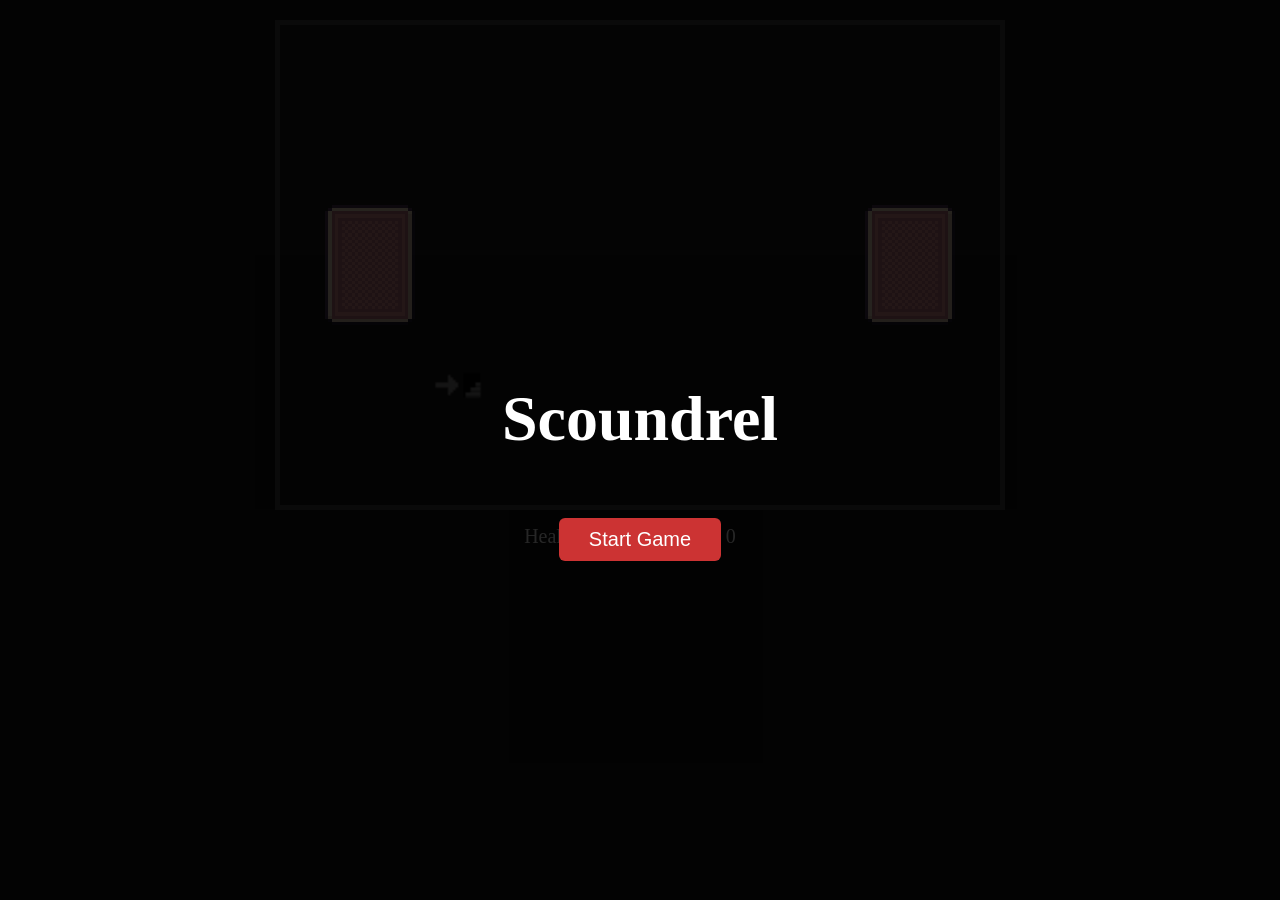
<file: projects/scoundrel_copy/scoundrel.html>
<!DOCTYPE html>
<html>
    <head>
        <meta charset="UTF-8">
        <meta name="viewport" content="width=device-width, initial-scale=1.0">
        <link rel="icon" type="image/jpg" href="../../assetts/KPIcon.png">
        <title>Scoundrel HTML</title>
        <style>
            body { 
                background: #111;
                color: #ffffff;
                font-family: Georgia, 'Times New Roman', Times, serif;
                margin: 0;
                display: flex;
                flex-direction: column;
                align-items: center;
            }

            #gameCanvas {
                border: 5px solid #444;
                background: #222;
                margin-top: 20px;
            }

            #hud{
                width: 720px;
                text-align: center;      
                margin-top: 15px;
                font-size: 20px;
                white-space: nowrap;
            }

            #hud span {
                margin: 0 20px;
            }

            #labelLayer {
                position: absolute;
                left: 0;
                top: 0;
                pointer-events: none;
            }

            .cardLabel {
                position: absolute;
                color: #ad0000;
                font-size: 14px;
                font-weight: bold;
            }
            .overlayScreen {
                position: absolute;
                top: 0;
                left: 0;
                width: 100%;
                height: 100%;
                background: rgba(0,0,0,0.85);
                display: flex;
                flex-direction: column;
                justify-content: center;
                align-items: center;
                color: white;
                font-family: Georgia, serif;
                font-size: 32px;
                z-index: 10;
            }

            .overlayScreen button {
                margin-top: 20px;
                padding: 10px 30px;
                font-size: 20px;
                cursor: pointer;
                border-radius: 6px;
                border: none;
                background: #c33;
                color: white;
            }
            #runButton {
                position: absolute;
                left: 50%;
                transform: translateX(-50%);
                top: 40%;
                left: 35.8%;
                cursor: pointer;
                opacity: 0.85;
                transition: 0.2s;
            }

            #runButton:hover {
                opacity: 1;
                transform: translateX(-50%) scale(1.1);
            }


            #gameOverScreen {
                display: none; 
            }

            #startScreen {
                display: flex; 
            }

        </style>
    </head>
    <body>
        <canvas id="gameCanvas" width="720" height="480"></canvas> 
        <div id="hud">
            Health: <span id="healthDisplay"></span>
            <!--Weapon: <span id="weaponDisplay">None</span>-->
            Deck: <span id="deckDisplay"></span>
            <!--Discard: <span id="discardDisplay"></span>-->
        </div>
        <img id="runButton" src="assets/run_icon.png" width="50" height="50">
        <div id="labelLayer"></div>
        <div id="startScreen" class="overlayScreen">
            <h1>Scoundrel</h1>
            <button id="startButton">Start Game</button>
        </div>

        <div id="gameOverScreen" class="overlayScreen">
            <h2 id="gameOverMessage">Game Over!</h2>
            <button id="restartButton">Play Again</button>
        </div>

        <script src="scoundrel.js"></script>
    </body>
</html>
</file>
<file: css/homepage2.css>
:root {
  --foreground: #f7f1de;
  --page-padding: clamp(1.5rem, 4vw, 5rem);
}

* {
  box-sizing: border-box;
}

html,
body {
  margin: 0;
  width: 100%;
  min-height: 100%;
}

body {
  background: #111;
  color: var(--foreground);

  font-family:
    "Helvetica Neue",
    Helvetica,
    Arial,
    sans-serif;
}

.hero {
  position: relative;

  width: 100%;
  height: 100svh;

  overflow: hidden;
}

.hero-background {
  position: absolute;

  inset: -30px;

  background-image:
    url("../assetts/IMG_9301.jpeg");

  background-size: cover;
  background-position: center;

  --parallax-x: 0px;
  --parallax-y: 0px;

  filter: blur(18px);

  transform: 
    translate(
      var(--parallax-x),
      var(--parallax-y)
    )
    scale(1);

  transition:
    filter 0.5s ease,
    transform 0.5s ease;

  z-index: 0;

  will-change: transform;
}

.hero-background.focused {
  filter: blur(0);
  transform: 
  translate(
      var(--parallax-x),
      var(--parallax-y)
    )
  scale(1);
  
}

.hero-background.parallax-ready {
  transition:
    transform 0.15s ease-out;
}

.hero-overlay {
  position: absolute;
  inset: 0;

  background: rgba(0, 0, 0, 0.20);

  z-index: 1;

  transition:
    background 1.8s ease;
}

.hero-overlay.focused {
  background: rgba(0, 0, 0, 0.08);
}

.hero-content {
  position: relative;

  width: 100%;
  height: 100%;

  z-index: 2;

  pointer-events: none;
}

#hero-title {
  position: absolute;

  left: 50%;
  top: 50%;

  transform:
    translate(-50%, -50%);

  margin: 0;

  font-size:
    clamp(6rem, 6vw, 6rem);

  font-weight: 300;

  letter-spacing: -0.055em;

  white-space: nowrap;

  transition:
    left 1.2s cubic-bezier(.22, 1, .36, 1),
    top 1.2s cubic-bezier(.22, 1, .36, 1),
    transform 1.2s cubic-bezier(.22, 1, .36, 1),
    font-size 1.2s cubic-bezier(.22, 1, .36, 1);
}

#hero-title.title-positioned {

  left: var(--page-padding);

  top: clamp(4rem, 9vh, 8rem);

  transform: translate(0, 0);

  font-size:
    clamp(6rem, 6vw, 6rem);
}

.cursor {
  display: inline-block;

  margin-left: 0.001em;

  font-weight: 200;

  animation:
    cursorBlink 0.75s
    step-end
    infinite;
}


.cursor.hidden {
  display: none;
}


@keyframes cursorBlink {

  0%,
  50% {
    opacity: 1;
  }

  51%,
  100% {
    opacity: 0;
  }
}

.hero-info {
  position: absolute;

  left: var(--page-padding);

  top: clamp(11rem, 25vh, 18rem);

  max-width: 30rem;

  opacity: 0;

  transform: translateY(20px);

  transition:
    opacity 1s ease,
    transform 1s
    cubic-bezier(.22, 1, .36, 1);

  pointer-events: auto;
}


.hero-info.visible {
  opacity: 1;

  transform:
    translateY(0);
}


.location {
  margin: 0 0 1rem;

  font-size: 0.7rem;

  text-transform: uppercase;

  letter-spacing: 0.25em;
}


.intro {
  margin-top: 1.25rem;

  font-size:
    clamp(0.95rem, 1.5vw, 1.15rem);

  line-height: 1.6;

  text-shadow:
    0 2px 12px
    rgba(0, 0, 0, 0.5);
}


.intro a {
  color: #ebe5c2;

  text-decoration: none;

  border-bottom:
    1px solid
    rgba(235, 229, 194, 0.6);

  pointer-events: auto;

  transition:
    color 0.25s ease,
    border-color 0.25s ease;
}


.intro a:hover {
  color: white;

  border-color: white;
}

.scroll-indicator {
  position: absolute;

  right: var(--page-padding);

  bottom: 2rem;

  z-index: 3;

  width: 110px;
  height: 110px;

  opacity: 0;

  transition:
    opacity 1s ease;
}


.scroll-indicator.visible {
  opacity: 1;
}


.scroll-circle {
  width: 100%;
  height: 100%;

  overflow: visible;

  animation:
    rotateCircle
    18s
    linear
    infinite;
}


.circle-text {
  fill: var(--foreground);

  font-size: 9px;

  text-transform: uppercase;

  letter-spacing: 2.2px;
}


@keyframes rotateCircle {

  from {
    transform: rotate(0deg);
  }

  to {
    transform: rotate(360deg);
  }

}

@media (max-width: 700px) {

  #hero-title {
    font-size:
      clamp(3rem, 14vw, 6rem);
  }


  #hero-title.title-positioned {

    top: 4rem;

    font-size:
      clamp(2.8rem, 12vw, 5rem);
  }


  .hero-info {
    top: 10rem;

    right: var(--page-padding);
  }


  .scroll-indicator {
    display: none;
  }

}

@media (prefers-reduced-motion: reduce) {

  .hero-background {
    filter: none;

    transform: none;

    transition: none;
  }


  #hero-title {
    left: var(--page-padding);
    top: 4rem;

    transform: none;

    transition: none;
  }


  .cursor {
    display: none;
  }


  .hero-info {
    opacity: 1;

    transform: none;

    transition: none;
  }


  .scroll-indicator {
    opacity: 1;
  }

}
</file>
<file: css/style.css>
body{
    background-color: #1B211A;
    font-family: 'Times New Roman', Times, serif;
    color: whitesmoke;
    text-align: center; 
}

#homePage{
    background-color: #1B211A;
    font-family: 'Times New Roman', Times, serif;
    color: whitesmoke;
    text-align: center;
    margin-top: 50px;
    margin-left: 25%;
    margin-right: 25%;
    padding: 0 1 rem;
}

@media(max-width: 700px){
    #homePage{
        margin-left: 8%;
        margin-right: 8%;
    }
}

#projectPage{
    background-color: #1B211A;
    font-family: 'Times New Roman', Times, serif;
    color: whitesmoke;
    text-align: center;
    margin-top: 50px;
    margin-left: 10%;
    margin-right: 10%;
}


#titlekash{
    text-shadow: 3px 3px 0 #628141;
    color: #EBD5AB
}

#navBar{
    display: flex;
    gap: 15px;
    justify-content: center;
}

#writingPost{
    text-align: left;
}
h1{
    color: #e9d8ba;
    font-size: 3rem;
}

h2{
    color:#ffffff;
}

p{
    color: #f7f0e3;
    line-height: 1.5;
}

a{
    color:#00cece;
}

article{
    display: flexbox;
    flex-wrap: wrap;
    align-items: flex-start;
    justify-content: center;
    gap: 30px;
    margin-bottom: 40px;
    margin-top: 40px;
}


#scoundrelIcon{
    image-rendering: pixelated;
}

.sampleImage{
    width: 100%;
    max-width: 800px;
    height: auto;
}
</file>
<file: css/style1.css>
body{
    background-color: #000000;
    font-family: 'Times New Roman', Times, serif;
    color:#ffffff;
    text-align: center; 
}


#homePage{
    background-color: #504B38;
    /*font-family: 'Times New Roman', Times, serif;*/
    font-family: "Helvetica Neue", Helvetica, Arial, sans-serif;
    color: whitesmoke;
    text-align: center;
    margin-top: 50px;
    margin-left: 25%;
    margin-right: 25%;
    padding: 0 1 rem;
}

@media(max-width: 700px){
    #homePage{
        margin-left: 8%;
        margin-right: 8%;
    }
}

#projectPage{
    background-color: #504B38;
    /*font-family: 'Times New Roman', Times, serif;*/
    font-family: "Helvetica Neue", Helvetica, Arial, sans-serif;
    color: #F7F1DE;
    text-align: center;
    margin-top: 50px;
    margin-left: 10%;
    margin-right: 10%;
}

#titlekash{
    text-shadow: 3px 3px 0 #628141;
    color: #EBD5AB
}

#navBar{
    display: flex;
    gap: 15px;
    justify-content: center;
}

#writingPost{
    text-align: left;
}
hr{
    color:#F7F1DE;
}

h1{
    color: #F7F1DE;
    font-size: 3rem;
}

h2{
    color:#F7F1DE;
}

h3{
    color:#F7F1DE;
}

p{
    color: #F7F1DE;
    line-height: 1.5;
}

a{
    color: #F7F1DE;
  text-decoration: underline;

  padding: 0.4em 0.2em;
  border-radius: 3px;

  transition:
    background 0.25s ease,
    color 0.25s ease;
}

a:hover {
  background: #622B14;
  color:#CCD67F
}

#playScoundrel{
    display: flex;
    justify-content: center;
    align-items: center;
    
    color:#F7F1DE;
    text-decoration: none;
    padding: 0.60em 0.40em;
    border-radius: 9px;

}
#playScoundrel:hover{
    background: #ad0000;
    color:#fffffe
}


ul{
    color:#F7F1DE;
}

article{
    display: flexbox;
    flex-wrap: wrap;
    align-items: flex-start;
    justify-content: center;
    gap: 30px;
    margin-bottom: 40px;
    margin-top: 40px;
}


#scoundrelIcon{
    image-rendering: pixelated;
}

.sampleImage{
    width: 100%;
    max-width: 800px;
    height: auto;
}
</file>
<file: css/legacyStyle.css>
body{
    background-color: #1B211A;
    font-family: 'Times New Roman', Times, serif;
    color: whitesmoke;
    text-align: center; 
}

#homePage{
    background-color: #1B211A;
    font-family: 'Times New Roman', Times, serif;
    color: whitesmoke;
    text-align: center;
    margin-top: 50px;
    margin-left: 25%;
    margin-right: 25%;
    padding: 0 1 rem;
}

@media(max-width: 700px){
    #homePage{
        margin-left: 8%;
        margin-right: 8%;
    }
}

#projectPage{
    background-color: #1B211A;
    font-family: 'Times New Roman', Times, serif;
    color: whitesmoke;
    text-align: center;
    margin-top: 50px;
    margin-left: 10%;
    margin-right: 10%;
}


#titlekash{
    text-shadow: 3px 3px 0 #628141;
    color: #EBD5AB
}

#navBar{
    display: flex;
    gap: 15px;
    justify-content: center;
}

#writingPost{
    text-align: left;
}
h1{
    color: #e9d8ba;
    font-size: 3rem;
}

h2{
    color:#ffffff;
}

p{
    color: #f7f0e3;
    line-height: 1.5;
}

a{
    color:#00cece;
}

article{
    display: flexbox;
    flex-wrap: wrap;
    align-items: flex-start;
    justify-content: center;
    gap: 30px;
    margin-bottom: 40px;
    margin-top: 40px;
}


#scoundrelIcon{
    image-rendering: pixelated;
}

.sampleImage{
    width: 100%;
    max-width: 800px;
    height: auto;
}
</file>
